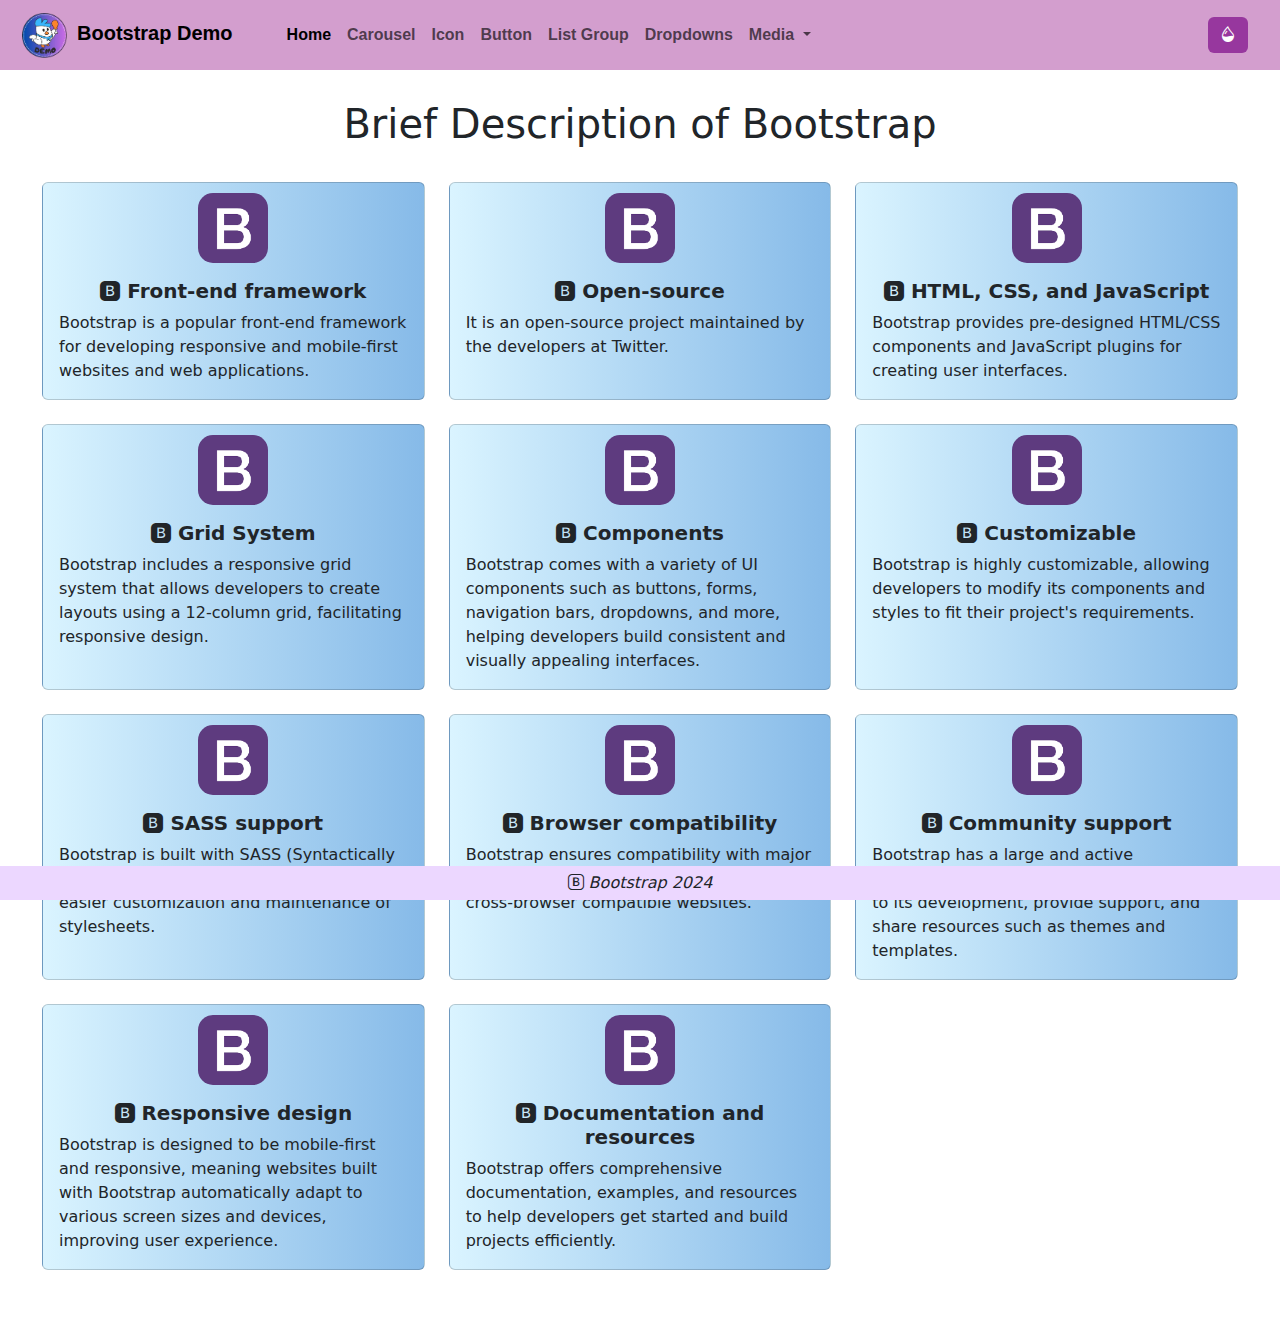
<file: index.html>
<!DOCTYPE html>
<html lang="en">
<head>
    <meta charset="UTF-8">
    <meta name="viewport" content="width=device-width, initial-scale=1.0">
    <link href="https://cdn.jsdelivr.net/npm/bootstrap@5.3.3/dist/css/bootstrap.min.css" rel="stylesheet" integrity="sha384-QWTKZyjpPEjISv5WaRU9OFeRpok6YctnYmDr5pNlyT2bRjXh0JMhjY6hW+ALEwIH" crossorigin="anonymous">
    <link rel="stylesheet" href="https://cdn.jsdelivr.net/npm/bootstrap-icons@1.11.3/font/bootstrap-icons.min.css">
    <link rel="icon" type="image/png" href="images/demo.png">
    <link rel="stylesheet" href="css/card.css">
    <link rel="stylesheet" href="css/nav.css">
    <link rel="stylesheet" href="css/theme.css">
    <title>Home Page</title>
</head>
<body>
    <nav class="navbar navbar-expand-lg" style="background-color: rgb(211, 158, 206); font-family: 'Trebuchet MS', 'Lucida Sans Unicode', 'Lucida Grande', 'Lucida Sans', Arial, sans-serif;">
        <div class="container-fluid">
          <a class="navbar-brand" href="#"><img src="images/demo.png" style="width: 45px; border-radius: 10px; margin-left: 10px;"><span style="padding-left: 10px; padding-right: 30px; font-weight: bold;">Bootstrap Demo</span></a>
          <button class="navbar-toggler" type="button" data-bs-toggle="collapse" data-bs-target="#navbarSupportedContent" aria-controls="navbarSupportedContent" aria-expanded="false" aria-label="Toggle navigation">
            <span class="navbar-toggler-icon"></span>
          </button>
          <div class="collapse navbar-collapse" id="navbarSupportedContent">
            <ul class="navbar-nav me-auto mb-2 mb-lg-0">
              <li class="nav-item">
                <a class="nav-link active" aria-current="page" href="#">Home</a>
              </li>
              <li class="nav-item">
                <a class="nav-link" href="section/carousel.html">Carousel</a>
              </li>
              <li class="nav-item">
                <a class="nav-link" href="section/icon.html">Icon</a>
              </li>
              <li class="nav-item">
                <a class="nav-link" href="section/button.html">Button</a>
              </li>
              <li class="nav-item">
                <a class="nav-link" href="section/list_group.html">List Group</a>
              </li>
              <li class="nav-item">
                <a class="nav-link" href="section/dropdowns.html">Dropdowns</a>
              </li>
              <li class="nav-item dropdown">
                <a class="nav-link dropdown-toggle" role="button" data-bs-toggle="dropdown" aria-expanded="false">
                  Media
                </a>
                <ul class="dropdown-menu" style="background-color: rgb(211, 158, 206);">
                  <li><a class="dropdown-item" href="media/image.html">Image</a></li>
                  <li><a class="dropdown-item" href="media/audio.html">Audio</a></li>
                  <li><a class="dropdown-item" href="media/video.html">Video</a></li>
                </ul>
              </li>
            </ul>
            <button id="theme-toggle" class="btn btn-primary" style="margin-right: 20px; background-color: rgb(151, 55, 158); border: none;">
              <i id="theme-icon" class="bi bi-droplet-half"></i></button>
          </div>
        </div>
      </nav>

      <h1 style="text-align: center; margin: 100px 0 10px 0;">Brief Description of Bootstrap</h1>

      <div class="row row-cols-1 row-cols-md-3 g-4" style="margin: 0 30px; padding-bottom: 60px;" >
        <div class="col">
          <div class="card h-100" style="padding: 10px 0 0 0;" >
            <img src="images/bootstrap.png" class="card-img-top" alt="bootstrap_logo" style="width: 70px; margin: auto; border-radius: 15px;">
            <div class="card-body">
              <h5 class="card-title" style="text-align: center; font-weight: 700;"><i class="bi bi-bootstrap-fill"></i> Front-end framework</h5>
              <p class="card-text">Bootstrap is a popular front-end framework for developing responsive and mobile-first websites and web applications.</p>
            </div>
          </div>
        </div>
        <div class="col">
          <div class="card h-100" style="padding: 10px 0 0 0;">
            <img src="images/bootstrap.png" class="card-img-top" alt="bootstrap_logo" style="width: 70px; margin: auto; border-radius: 15px;">
            <div class="card-body">
              <h5 class="card-title" style="text-align: center; font-weight: 700;"><i class="bi bi-bootstrap-fill"></i> Open-source</h5>
              <p class="card-text"> It is an open-source project maintained by the developers at Twitter.</p>
            </div>
          </div>
        </div>
        <div class="col">
          <div class="card h-100" style="padding: 10px 0 0 0;">
            <img src="images/bootstrap.png" class="card-img-top" alt="bootstrap_logo" style="width: 70px; margin: auto; border-radius: 15px;">
            <div class="card-body">
              <h5 class="card-title" style="text-align: center; font-weight: 700;"><i class="bi bi-bootstrap-fill"></i> HTML, CSS, and JavaScript</h5>
              <p class="card-text">Bootstrap provides pre-designed HTML/CSS components and JavaScript plugins for creating user interfaces.</p>
            </div>
          </div>
        </div>
        <div class="col">
          <div class="card h-100" style="padding: 10px 0 0 0;">
            <img src="images/bootstrap.png" class="card-img-top" alt="bootstrap_logo" style="width: 70px; margin: auto; border-radius: 15px;">
            <div class="card-body">
              <h5 class="card-title" style="text-align: center; font-weight: 700;"><i class="bi bi-bootstrap-fill"></i> Grid System</h5>
              <p class="card-text">Bootstrap includes a responsive grid system that allows developers to create layouts using a 12-column grid, facilitating responsive design.</p>
            </div>
          </div>
        </div>
        <div class="col">
            <div class="card h-100" style="padding: 10px 0 0 0;">
              <img src="images/bootstrap.png" class="card-img-top" alt="bootstrap_logo" style="width: 70px; margin: auto; border-radius: 15px;">
              <div class="card-body">
                <h5 class="card-title" style="text-align: center; font-weight: 700;"><i class="bi bi-bootstrap-fill"></i> Components</h5>
                <p class="card-text">Bootstrap comes with a variety of UI components such as buttons, forms, navigation bars, dropdowns, and more, helping developers build consistent and visually appealing interfaces.</p>
              </div>
            </div>
          </div>
          <div class="col">
            <div class="card h-100" style="padding: 10px 0 0 0;">
              <img src="images/bootstrap.png" class="card-img-top" alt="bootstrap_logo" style="width: 70px; margin: auto; border-radius: 15px;">
              <div class="card-body">
                <h5 class="card-title" style="text-align: center; font-weight: 700;"><i class="bi bi-bootstrap-fill"></i> Customizable</h5>
                <p class="card-text">Bootstrap is highly customizable, allowing developers to modify its components and styles to fit their project's requirements.</p>
              </div>
            </div>
          </div>
          <div class="col">
            <div class="card h-100" style="padding: 10px 0 0 0;">
              <img src="images/bootstrap.png" class="card-img-top" alt="bootstrap_logo" style="width: 70px; margin: auto; border-radius: 15px;">
              <div class="card-body">
                <h5 class="card-title" style="text-align: center; font-weight: 700;"><i class="bi bi-bootstrap-fill"></i> SASS support</h5>
                <p class="card-text">Bootstrap is built with SASS (Syntactically Awesome Style Sheets), which enables easier customization and maintenance of stylesheets.</p>
              </div>
            </div>
          </div>
          <div class="col">
            <div class="card h-100" style="padding: 10px 0 0 0;">
              <img src="images/bootstrap.png" class="card-img-top" alt="bootstrap_logo" style="width: 70px; margin: auto; border-radius: 15px;">
              <div class="card-body">
                <h5 class="card-title" style="text-align: center; font-weight: 700;"><i class="bi bi-bootstrap-fill"></i> Browser compatibility</h5>
                <p class="card-text">Bootstrap ensures compatibility with major web browsers, making it easier to create cross-browser compatible websites.</p>
              </div>
            </div>
          </div>
          <div class="col">
            <div class="card h-100" style="padding: 10px 0 0 0;">
              <img src="images/bootstrap.png" class="card-img-top" alt="bootstrap_logo" style="width: 70px; margin: auto; border-radius: 15px;">
              <div class="card-body">
                <h5 class="card-title" style="text-align: center; font-weight: 700;"><i class="bi bi-bootstrap-fill"></i> Community support</h5>
                <p class="card-text">Bootstrap has a large and active community of developers who contribute to its development, provide support, and share resources such as themes and templates.</p>
              </div>
            </div>
          </div>
          <div class="col">
            <div class="card h-100" style="padding: 10px 0 0 0;">
              <img src="images/bootstrap.png" class="card-img-top" alt="bootstrap_logo" style="width: 70px; margin: auto; border-radius: 15px;">
              <div class="card-body">
                <h5 class="card-title" style="text-align: center; font-weight: 700;"><i class="bi bi-bootstrap-fill"></i> Responsive design</h5>
                <p class="card-text">Bootstrap is designed to be mobile-first and responsive, meaning websites built with Bootstrap automatically adapt to various screen sizes and devices, improving user experience.</p>
              </div>
            </div>
          </div>
          <div class="col">
            <div class="card h-100" style="padding: 10px 0 0 0;">
              <img src="images/bootstrap.png" class="card-img-top" alt="bootstrap_logo" style="width: 70px; margin: auto; border-radius: 15px;">
              <div class="card-body">
                <h5 class="card-title" style="text-align: center; font-weight: 700;"><i class="bi bi-bootstrap-fill"></i> Documentation and resources</h5>
                <p class="card-text">Bootstrap offers comprehensive documentation, examples, and resources to help developers get started and build projects efficiently.</p>
              </div>
            </div>
          </div>

      </div>
      
    <footer style="position: fixed; bottom: 0; background-color: rgb(236, 215, 255); width: 100%; text-align: center; padding: 5px 0;">
        <i class="bi bi-bootstrap"><span style="margin-left: 5px; font-style: italic;">Bootstrap 2024</span></i>
    </footer>

    <script src="js/theme.js"></script>
    <script src="https://cdn.jsdelivr.net/npm/bootstrap@5.3.3/dist/js/bootstrap.bundle.min.js" integrity="sha384-YvpcrYf0tY3lHB60NNkmXc5s9fDVZLESaAA55NDzOxhy9GkcIdslK1eN7N6jIeHz" crossorigin="anonymous"></script>
</body>
</html>
</file>
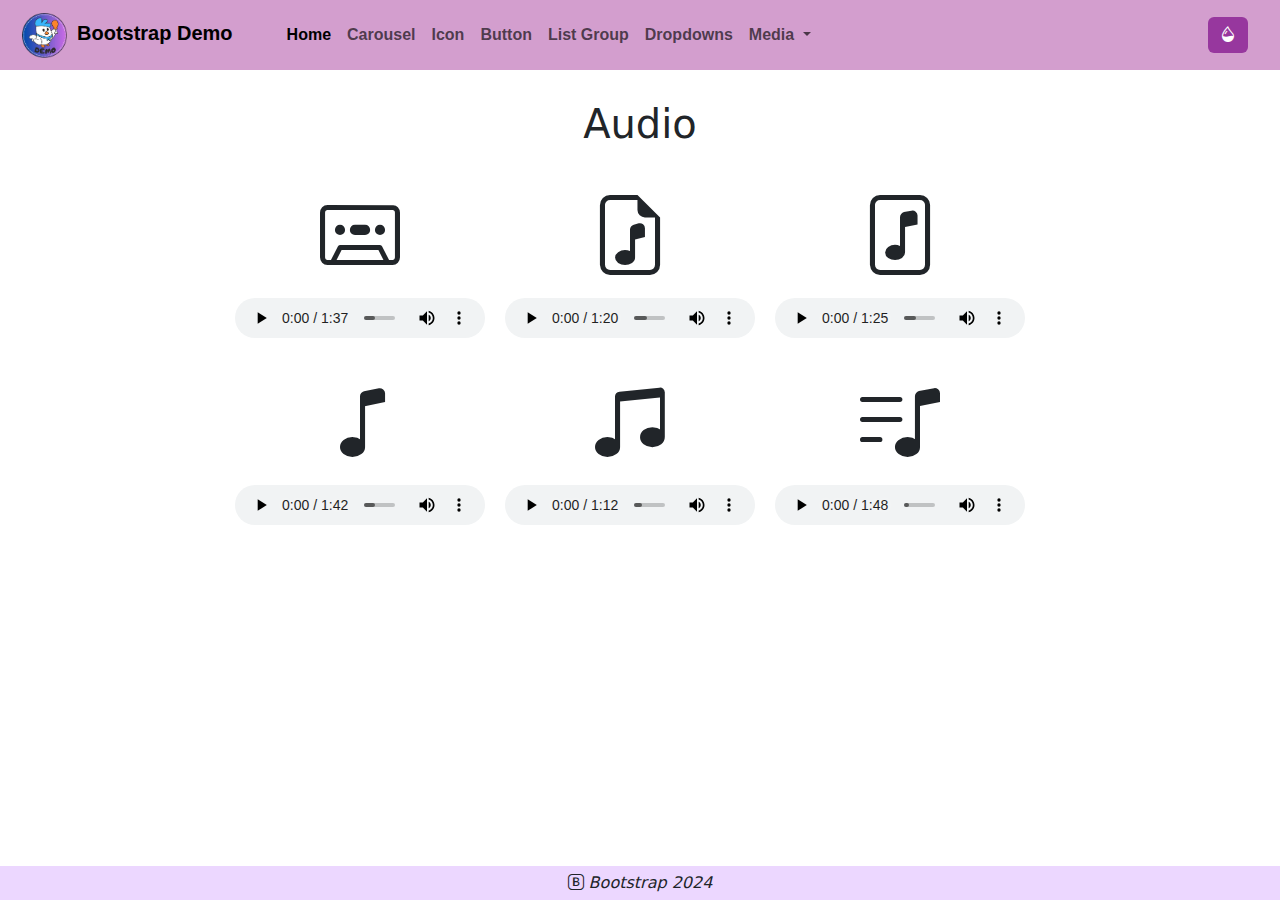
<file: media/audio.html>
<!DOCTYPE html>
<html lang="en">
<head>
    <meta charset="UTF-8">
    <meta name="viewport" content="width=device-width, initial-scale=1.0">
    <link href="https://cdn.jsdelivr.net/npm/bootstrap@5.3.3/dist/css/bootstrap.min.css" rel="stylesheet" integrity="sha384-QWTKZyjpPEjISv5WaRU9OFeRpok6YctnYmDr5pNlyT2bRjXh0JMhjY6hW+ALEwIH" crossorigin="anonymous">
    <link rel="stylesheet" href="https://cdn.jsdelivr.net/npm/bootstrap-icons@1.11.3/font/bootstrap-icons.min.css">
    <link rel="icon" type="image/png" href="../images/demo.png">
    <link rel="stylesheet" href="../css/card.css">
    <link rel="stylesheet" href="../css/nav.css">
    <link rel="stylesheet" href="../css/table.css">
    <link rel="stylesheet" href="../css/theme.css">
    <title>Audio</title>
</head>
<body>

    <nav class="navbar navbar-expand-lg" style="background-color: rgb(211, 158, 206); font-family: 'Trebuchet MS', 'Lucida Sans Unicode', 'Lucida Grande', 'Lucida Sans', Arial, sans-serif;">
        <div class="container-fluid">
          <a class="navbar-brand" href="../index.html"><img src="../images/demo.png" style="width: 45px; border-radius: 10px; margin-left: 10px;"><span style="padding-left: 10px; padding-right: 30px; font-weight: bold;">Bootstrap Demo</span></a>
          <button class="navbar-toggler" type="button" data-bs-toggle="collapse" data-bs-target="#navbarSupportedContent" aria-controls="navbarSupportedContent" aria-expanded="false" aria-label="Toggle navigation">
            <span class="navbar-toggler-icon"></span>
          </button>
          <div class="collapse navbar-collapse" id="navbarSupportedContent">
            <ul class="navbar-nav me-auto mb-2 mb-lg-0">
              <li class="nav-item">
                <a class="nav-link active" aria-current="page" href="../index.html">Home</a>
              </li>
              <li class="nav-item">
                <a class="nav-link" href="../section/carousel.html">Carousel</a>
              </li>
              <li class="nav-item">
                <a class="nav-link" href="../section/icon.html">Icon</a>
              </li>
              <li class="nav-item">
                <a class="nav-link" href="../section/button.html">Button</a>
              </li>
              
              <li class="nav-item">
                <a class="nav-link" href="../section/list_group.html">List Group</a>
              </li>
              <li class="nav-item">
                <a class="nav-link" href="../section/dropdowns.html">Dropdowns</a>
              </li>
              
              <li class="nav-item dropdown">
                <a class="nav-link dropdown-toggle" href="#" role="button" data-bs-toggle="dropdown" aria-expanded="false">
                  Media
                </a>
                <ul class="dropdown-menu" style="background-color: rgb(211, 158, 206);">
                  <li><a class="dropdown-item" href="image.html">Image</a></li>
                  <li><a class="dropdown-item" href="audio.html">Audio</a></li>
                  <li><a class="dropdown-item" href="video.html">Video</a></li>
                </ul>
              </li>
            </ul>
            <button id="theme-toggle" class="btn btn-primary" style="margin-right: 20px; background-color: rgb(151, 55, 158); border: none;">
              <i id="theme-icon" class="bi bi-droplet-half"></i></button>
          </div>
        </div>
      </nav>

      <h1 style="text-align: center; margin: 100px 0 30px 0;">Audio</h1>

      <div style="margin: 0 40px 60px 40px; text-align: center;" class="icon" >

        <section style="width: 100%; margin-bottom: 20px;">
            <div style="display: flex; flex-wrap: wrap; justify-content: center;">
                <div style="margin-right: 20px;">
                    <i class="bi bi-cassette" style="font-size: 80px;"></i><br>
                    <audio id="myAudio" src="../audios/audio1.mp3" style="width: 250px; height: 40px;" controls></audio>
                </div>
         
            <div style="display: flex; flex-wrap: wrap; justify-content: center;">
                <div style="margin-right: 20px;">
                    <i class="bi bi-file-earmark-music" style="font-size: 80px;"></i><br>
                    <audio id="myAudio" src="../audios/audio2.mp3" style="width: 250px; height: 40px;" controls></audio>
                </div>
       
            <div style="display: flex; flex-wrap: wrap; justify-content: center;">
                <div style="margin-right: 20px;"> 
                    <i class="bi bi-file-music" style="font-size: 80px;"></i><br>
                    <audio id="myAudio" src="../audios/audio3.mp3" style="width: 250px; height: 40px;" controls></audio>
                </div>
        </section>
      
        <section style="width: 100%;">
            <div style="display: flex; flex-wrap: wrap; justify-content: center;">
                <div style="margin-right: 20px;">
                    <i class="bi bi-music-note" style="font-size: 80px;"></i><br>
                    <audio id="myAudio" src="../audios/audio4.mp3" style="width: 250px; height: 40px;" controls></audio>
                </div>
         
            <div style="display: flex; flex-wrap: wrap; justify-content: center;">
                <div style="margin-right: 20px;">
                    <i class="bi bi-music-note-beamed" style="font-size: 80px;"></i><br>
                    <audio id="myAudio" src="../audios/audio5.mp3" style="width: 250px; height: 40px;" controls></audio>
                </div>
       
            <div style="display: flex; flex-wrap: wrap; justify-content: center;">
                <div style="margin-right: 20px;">
                    <i class="bi bi-music-note-list" style="font-size: 80px;"></i><br>
                    <audio id="myAudio" src="../audios/audio6.mp3" style="width: 250px; height: 40px;" controls></audio>
                </div>
        </section>
        </div>
      
    <footer style="position: fixed; bottom: 0; background-color: rgb(236, 215, 255); width: 100%; text-align: center; padding: 5px 0;">
        <i class="bi bi-bootstrap"><span style="margin-left: 5px; font-style: italic;">Bootstrap 2024</span></i>
    </footer>

    <script src="../js/function.js"></script>
    <script src="../js/theme.js"></script>
    <script src="https://cdn.jsdelivr.net/npm/bootstrap@5.3.3/dist/js/bootstrap.bundle.min.js" integrity="sha384-YvpcrYf0tY3lHB60NNkmXc5s9fDVZLESaAA55NDzOxhy9GkcIdslK1eN7N6jIeHz" crossorigin="anonymous"></script>
</body>
</html>
</file>
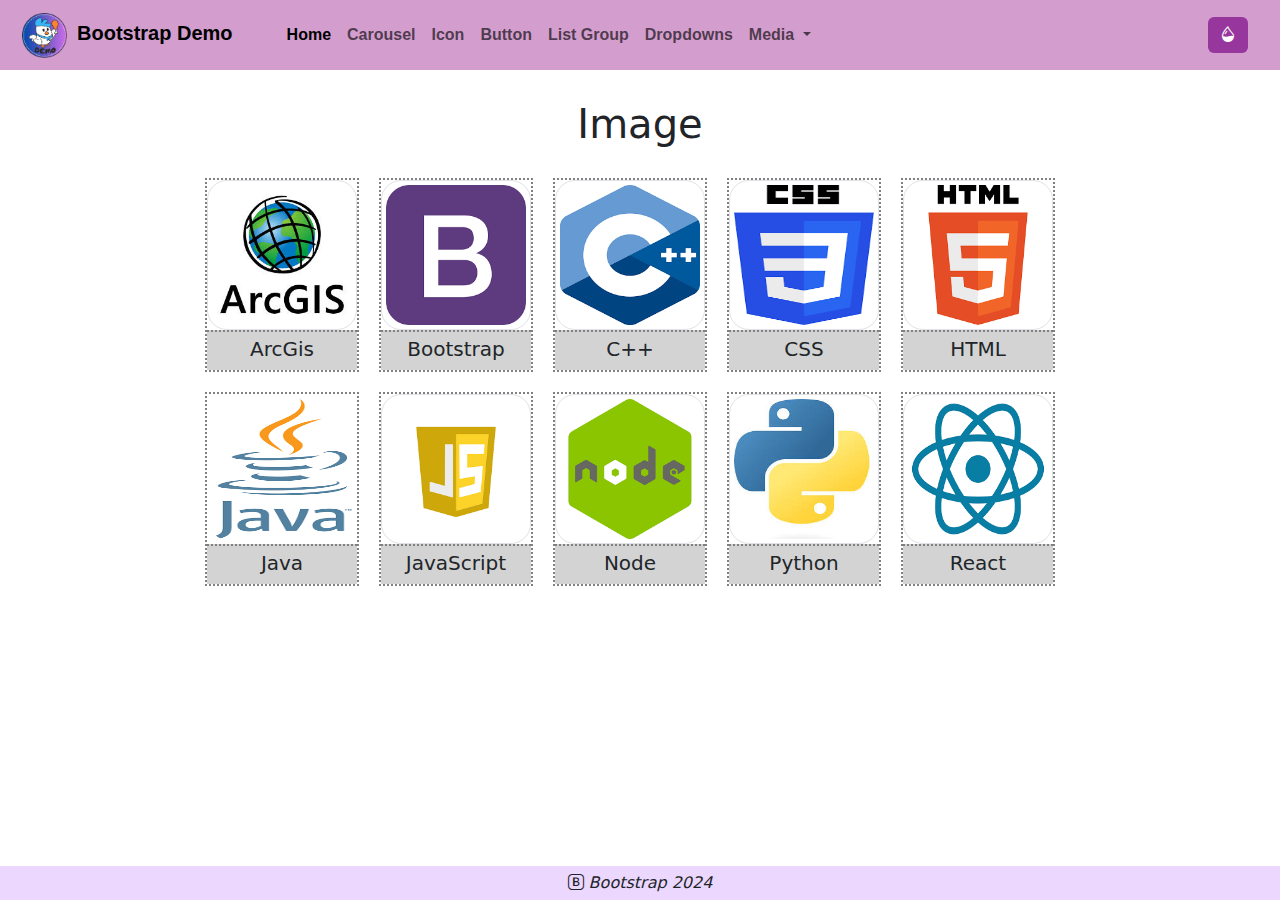
<file: media/image.html>
<!DOCTYPE html>
<html lang="en">
<head>
    <meta charset="UTF-8">
    <meta name="viewport" content="width=device-width, initial-scale=1.0">
    <link href="https://cdn.jsdelivr.net/npm/bootstrap@5.3.3/dist/css/bootstrap.min.css" rel="stylesheet" integrity="sha384-QWTKZyjpPEjISv5WaRU9OFeRpok6YctnYmDr5pNlyT2bRjXh0JMhjY6hW+ALEwIH" crossorigin="anonymous">
    <link rel="stylesheet" href="https://cdn.jsdelivr.net/npm/bootstrap-icons@1.11.3/font/bootstrap-icons.min.css">
    <link rel="icon" type="image/png" href="../images/demo.png">
    <link rel="stylesheet" href="../css/card.css">
    <link rel="stylesheet" href="../css/nav.css">
    <link rel="stylesheet" href="../css/table.css">
    <link rel="stylesheet" href="../css/theme.css">
    <title>Image</title>
    <style>
        .weblogo img {
            transition: transform 0.1s ease-in;
            border-radius: 20px;
        }
        .weblogo img:hover, .change {
            transform: translate(-10px, -10px);
            box-shadow: 2px 2px 10px darkgrey;
        }

    </style>
</head>
<body>

    <nav class="navbar navbar-expand-lg" style="background-color: rgb(211, 158, 206); font-family: 'Trebuchet MS', 'Lucida Sans Unicode', 'Lucida Grande', 'Lucida Sans', Arial, sans-serif;">
        <div class="container-fluid">
          <a class="navbar-brand" href="../index.html"><img src="../images/demo.png" style="width: 45px; border-radius: 10px; margin-left: 10px;"><span style="padding-left: 10px; padding-right: 30px; font-weight: bold;">Bootstrap Demo</span></a>
          <button class="navbar-toggler" type="button" data-bs-toggle="collapse" data-bs-target="#navbarSupportedContent" aria-controls="navbarSupportedContent" aria-expanded="false" aria-label="Toggle navigation">
            <span class="navbar-toggler-icon"></span>
          </button>
          <div class="collapse navbar-collapse" id="navbarSupportedContent">
            <ul class="navbar-nav me-auto mb-2 mb-lg-0">
              <li class="nav-item">
                <a class="nav-link active" aria-current="page" href="../index.html">Home</a>
              </li>
              <li class="nav-item">
                <a class="nav-link" href="../section/carousel.html">Carousel</a>
              </li>
              <li class="nav-item">
                <a class="nav-link" href="../section/icon.html">Icon</a>
              </li>
              <li class="nav-item">
                <a class="nav-link" href="../section/button.html">Button</a>
              </li>
              
              <li class="nav-item">
                <a class="nav-link" href="../section/list_group.html">List Group</a>
              </li>
              <li class="nav-item">
                <a class="nav-link" href="../section/dropdowns.html">Dropdowns</a>
              </li>
              
              <li class="nav-item dropdown">
                <a class="nav-link dropdown-toggle" href="#" role="button" data-bs-toggle="dropdown" aria-expanded="false">
                  Media
                </a>
                <ul class="dropdown-menu" style="background-color: rgb(211, 158, 206);">
                  <li><a class="dropdown-item" href="image.html">Image</a></li>
                  <li><a class="dropdown-item" href="audio.html">Audio</a></li>
                  <li><a class="dropdown-item" href="video.html">Video</a></li>
                </ul>
              </li>
            </ul>
            <button id="theme-toggle" class="btn btn-primary" style="margin-right: 20px; background-color: rgb(151, 55, 158); border: none;">
              <i id="theme-icon" class="bi bi-droplet-half"></i></button>
          </div>
        </div>
      </nav>

      <h1 style="text-align: center; margin: 100px 0 30px 0;">Image</h1>

      <div style="margin: 0 40px 60px 40px; text-align: center;" class="icon" >

        <section style="width: 100%; margin-bottom: 20px;" class="weblogo">
            <div style="display: flex; flex-wrap: wrap; justify-content: center;">
                <div style="border: 2px dotted grey; margin-right: 20px;">
                    <img style="width: 150px; height: 150px;" src="../images/arcgis.jpeg" onclick="changeDisplay(this)" class="img-thumbnail" alt="...">
                    <h5 style="width: 150px; padding-top: 5px; margin-bottom:0; height: 40px; border-top: 2px dotted grey; background-color: lightgrey;">ArcGis</h5>
                </div>
         
            <div style="display: flex; flex-wrap: wrap; justify-content: center;">
                <div style="border: 2px dotted grey; margin-right: 20px;">
                    <img style="width: 150px; height: 150px;" src="../images/bootstrap.png" onclick="changeDisplay(this)" class="img-thumbnail" alt="...">
                    <h5 style="width: 150px; padding-top: 5px; margin-bottom:0; height: 40px; border-top: 2px dotted grey; background-color: lightgrey;">Bootstrap</h5>
                </div>
       
            <div style="display: flex; flex-wrap: wrap; justify-content: center;">
                <div style="border: 2px dotted grey; margin-right: 20px;">
                    <img style="width: 150px; height: 150px;" src="../images/c++.png" onclick="changeDisplay(this)" class="img-thumbnail" alt="...">
                    <h5 style="width: 150px; padding-top: 5px; margin-bottom:0; height: 40px; border-top: 2px dotted grey; background-color: lightgrey;">C++</h5>
                </div>
            
            <div style="display: flex; flex-wrap: wrap; justify-content: center;">
                <div style="border: 2px dotted grey; margin-right: 20px;">
                    <img style="width: 150px; height: 150px;" src="../images/css.png" onclick="changeDisplay(this)" class="img-thumbnail" alt="...">
                        <h5 style="width: 150px; padding-top: 5px; margin-bottom:0; height: 40px; border-top: 2px dotted grey; background-color: lightgrey;">CSS</h5>
                </div>

            <div style="display: flex; flex-wrap: wrap; justify-content: center;">
                <div style="border: 2px dotted grey; margin-right: 20px;">
                    <img style="width: 150px; height: 150px;" src="../images/html.png" onclick="changeDisplay(this)" class="img-thumbnail" alt="...">
                    <h5 style="width: 150px; padding-top: 5px; margin-bottom:0; height: 40px; border-top: 2px dotted grey; background-color: lightgrey;">HTML</h5>
                </div>
            </div>
        </section>
      
        <section style="width: 100%;" class="weblogo">
            <div style="display: flex; flex-wrap: wrap; justify-content: center;">
                <div style="border: 2px dotted grey; margin-right: 20px;">
                    <img style="width: 150px; height: 150px; border: none;" src="../images/java.png" onclick="changeDisplay(this)" class="img-thumbnail" alt="...">
                    <h5 style="width: 150px; padding-top: 5px; margin-bottom:0; height: 40px; border-top: 2px dotted grey; background-color: lightgrey;">Java</h5>
                </div>
         
            <div style="display: flex; flex-wrap: wrap; justify-content: center;">
                <div style="border: 2px dotted grey; margin-right: 20px;">
                    <img style="width: 150px; height: 150px;" src="../images/js.png" onclick="changeDisplay(this)" class="img-thumbnail" alt="...">
                    <h5 style="width: 150px; padding-top: 5px; margin-bottom:0; height: 40px; border-top: 2px dotted grey; background-color: lightgrey;">JavaScript</h5>
                </div>
       
            <div style="display: flex; flex-wrap: wrap; justify-content: center;">
                <div style="border: 2px dotted grey; margin-right: 20px;">
                    <img style="width: 150px; height: 150px;" src="../images/node.png" onclick="changeDisplay(this)" class="img-thumbnail" alt="...">
                    <h5 style="width: 150px; padding-top: 5px; margin-bottom:0; height: 40px; border-top: 2px dotted grey; background-color: lightgrey;">Node</h5>
                </div>
            
            <div style="display: flex; flex-wrap: wrap; justify-content: center;">
                <div style="border: 2px dotted grey; margin-right: 20px;">
                    <img style="width: 150px; height: 150px;" src="../images/python.jpeg" onclick="changeDisplay(this)" class="img-thumbnail" alt="...">
                    <h5 style="width: 150px; padding-top: 5px; margin-bottom:0; height: 40px; border-top: 2px dotted grey; background-color: lightgrey;">Python</h5>
                </div>

            <div style="display: flex; flex-wrap: wrap; justify-content: center;">
                <div style="border: 2px dotted grey; margin-right: 20px;">
                    <img style="width: 150px; height: 150px;" src="../images/react.png" onclick="changeDisplay(this)" class="img-thumbnail" alt="...">
                    <h5 style="width: 150px; padding-top: 5px; margin-bottom:0; height: 40px; border-top: 2px dotted grey; background-color: lightgrey;">React</h5>
                </div>
            </div>
        </section>
      </div>
      
    <footer style="position: fixed; bottom: 0; background-color: rgb(236, 215, 255); width: 100%; text-align: center; padding: 5px 0;">
        <i class="bi bi-bootstrap"><span style="margin-left: 5px; font-style: italic;">Bootstrap 2024</span></i>
    </footer>

    <script src="../js/function.js"></script>
    <script src="../js/theme.js"></script>
    <script src="https://cdn.jsdelivr.net/npm/bootstrap@5.3.3/dist/js/bootstrap.bundle.min.js" integrity="sha384-YvpcrYf0tY3lHB60NNkmXc5s9fDVZLESaAA55NDzOxhy9GkcIdslK1eN7N6jIeHz" crossorigin="anonymous"></script>
</body>
</html>
</file>
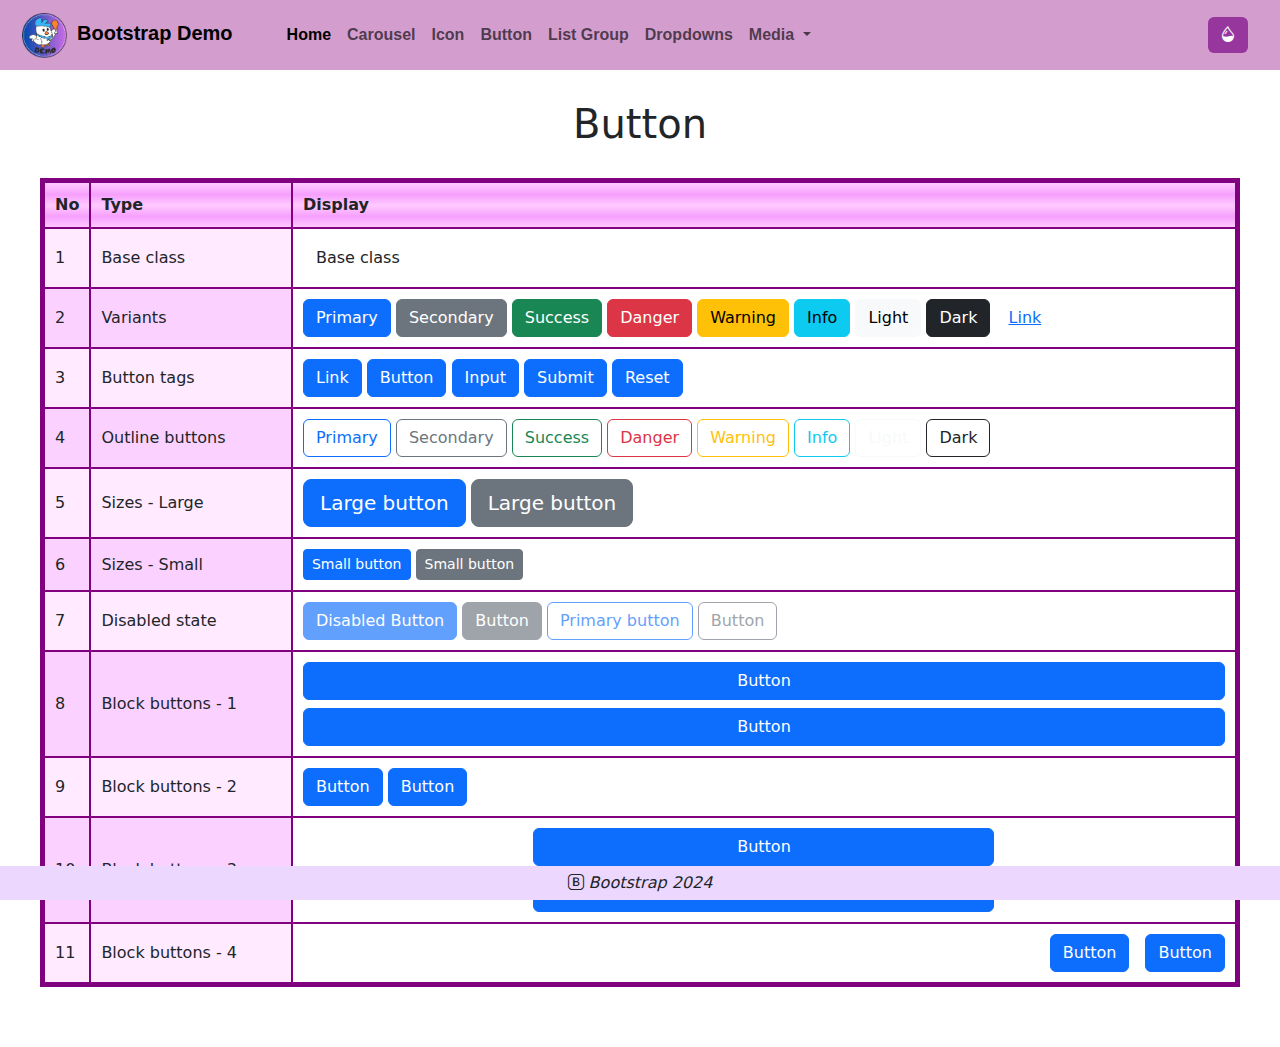
<file: section/button.html>
<!DOCTYPE html>
<html lang="en">
<head>
    <meta charset="UTF-8">
    <meta name="viewport" content="width=device-width, initial-scale=1.0">
    <link href="https://cdn.jsdelivr.net/npm/bootstrap@5.3.3/dist/css/bootstrap.min.css" rel="stylesheet" integrity="sha384-QWTKZyjpPEjISv5WaRU9OFeRpok6YctnYmDr5pNlyT2bRjXh0JMhjY6hW+ALEwIH" crossorigin="anonymous">
    <link rel="stylesheet" href="https://cdn.jsdelivr.net/npm/bootstrap-icons@1.11.3/font/bootstrap-icons.min.css">
    <link rel="icon" type="image/png" href="../images/demo.png">
    <link rel="stylesheet" href="../css/card.css">
    <link rel="stylesheet" href="../css/nav.css">
    <link rel="stylesheet" href="../css/table.css">
    <link rel="stylesheet" href="../css/theme.css">
    <title>Button</title>
</head>
<body>
 

    <nav class="navbar navbar-expand-lg" style="background-color: rgb(211, 158, 206); font-family: 'Trebuchet MS', 'Lucida Sans Unicode', 'Lucida Grande', 'Lucida Sans', Arial, sans-serif;">
        <div class="container-fluid">
          <a class="navbar-brand" href="../index.html"><img src="../images/demo.png" style="width: 45px; border-radius: 10px; margin-left: 10px;"><span style="padding-left: 10px; padding-right: 30px; font-weight: bold;">Bootstrap Demo</span></a>
          <button class="navbar-toggler" type="button" data-bs-toggle="collapse" data-bs-target="#navbarSupportedContent" aria-controls="navbarSupportedContent" aria-expanded="false" aria-label="Toggle navigation">
            <span class="navbar-toggler-icon"></span>
          </button>
          <div class="collapse navbar-collapse" id="navbarSupportedContent">
            <ul class="navbar-nav me-auto mb-2 mb-lg-0">
              <li class="nav-item">
                <a class="nav-link active" aria-current="page" href="../index.html">Home</a>
              </li>
              <li class="nav-item">
                <a class="nav-link" href="carousel.html">Carousel</a>
              </li>
              <li class="nav-item">
                <a class="nav-link" href="icon.html">Icon</a>
              </li>
              <li class="nav-item">
                <a class="nav-link" href="button.html">Button</a>
              </li>
              <li class="nav-item">
                <a class="nav-link" href="list_group.html">List Group</a>
              </li>
              <li class="nav-item">
                <a class="nav-link" href="dropdowns.html">Dropdowns</a>
              </li>
      
              <li class="nav-item dropdown">
                <a class="nav-link dropdown-toggle" href="#" role="button" data-bs-toggle="dropdown" aria-expanded="false">
                  Media
                </a>
                <ul class="dropdown-menu" style="background-color: rgb(211, 158, 206);">
                  <li><a class="dropdown-item" href="../media/image.html">Image</a></li>
                  <li><a class="dropdown-item" href="../media/audio.html">Audio</a></li>
                  <li><a class="dropdown-item" href="../media/video.html">Video</a></li>
                </ul>
              </li>
            </ul>
            <button id="theme-toggle" class="btn btn-primary" style="margin-right: 20px; background-color: rgb(151, 55, 158); border: none;">
              <i id="theme-icon" class="bi bi-droplet-half"></i></button>
          </div>
        </div>
      </nav>

      <h1 style="text-align: center; margin: 100px 0 30px 0;">Button</h1>
      <div style="margin: 0 40px 60px 40px; ">
        <table>
          <tr>
            <th style="width: 3%;">No</th>
            <th style="width: 17%;">Type</th>
            <th style="width: 80%;">Display</th>
          </tr>
          <tr>
            <td>1</td>
            <td>Base class</td>
            <td style="background-color: white;">
              <button type="button" onclick="getType('Base Class')" class="btn" name="Base Class">Base class</button>
            </td>
          </tr>
          <tr>
            <td>2</td>
            <td>Variants</td>
            <td style="background-color: white;">
              <button type="button" onclick="getType('Primary')" class="btn btn-primary">Primary</button>
              <button type="button" onclick="getType('Secondary')" class="btn btn-secondary">Secondary</button>
              <button type="button" onclick="getType('Success')" class="btn btn-success">Success</button>
              <button type="button" onclick="getType('Danger')" class="btn btn-danger">Danger</button>
              <button type="button" onclick="getType('Warning')" class="btn btn-warning">Warning</button>
              <button type="button" onclick="getType('Info')" class="btn btn-info">Info</button>
              <button type="button" onclick="getType('Light')" class="btn btn-light">Light</button>
              <button type="button" onclick="getType('Dark')" class="btn btn-dark">Dark</button>
              <button type="button" onclick="getType('Link')" class="btn btn-link">Link</button>
            </td>
          </tr>
          <tr>
            <td>3</td>
            <td>Button tags</td>
            <td style="background-color: white;">
              <a onclick="getType('')" class="btn btn-primary" href="#" role="button">Link</a>
              <button onclick="getType('')" class="btn btn-primary" type="submit">Button</button>
              <input onclick="getType('')" class="btn btn-primary" type="button" value="Input">
              <input onclick="getType('')" class="btn btn-primary" type="submit" value="Submit">
              <input onclick="getType('')" class="btn btn-primary" type="reset" value="Reset">
            </td>
          </tr>
          <tr>
            <td>4</td>
            <td>Outline buttons</td>
            <td style="background-color: white;">
              <button type="button" onclick="getType('Primary')" class="btn btn-outline-primary">Primary</button>
              <button type="button" onclick="getType('Secondary')" class="btn btn-outline-secondary">Secondary</button>
              <button type="button" onclick="getType('Success')" class="btn btn-outline-success">Success</button>
              <button type="button" onclick="getType('Danger')" class="btn btn-outline-danger">Danger</button>
              <button type="button" onclick="getType('Warning')" class="btn btn-outline-warning">Warning</button>
              <button type="button" onclick="getType('Info')" class="btn btn-outline-info">Info</button>
              <button type="button" onclick="getType('Light')" class="btn btn-outline-light">Light</button>
              <button type="button" onclick="getType('Dark')" class="btn btn-outline-dark">Dark</button>
            </td>
          </tr>
          <tr>
            <td>5</td>
            <td>Sizes - Large</td>
            <td style="background-color: white;">
              <button type="button" onclick="getType('Large')" class="btn btn-primary btn-lg">Large button</button>
              <button type="button" onclick="getType('Large')" class="btn btn-secondary btn-lg">Large button</button>
              </td>
          </tr>
          <tr>
            <td>6</td>
            <td>Sizes - Small</td>
            <td style="background-color: white;">
              <button type="button" onclick="getType('Small')" class="btn btn-primary btn-sm">Small button</button>
              <button type="button" onclick="getType('Small')" class="btn btn-secondary btn-sm">Small button</button>
            </td>
          </tr>
          <tr>
            <td>7</td>
            <td>Disabled state</td>
            <td style="background-color: white;">
              <button type="button" class="btn btn-primary" disabled >Disabled Button</button>
              <button type="button" class="btn btn-secondary" disabled >Button</button>
              <button type="button" class="btn btn-outline-primary" disabled >Primary button</button>
              <button type="button" class="btn btn-outline-secondary" disabled >Button</button>
            </td>
          </tr>
          <tr>
            <td>8</td>
            <td>Block buttons - 1</td>
            <td style="background-color: white;">
              <div class="d-grid gap-2">
                <button class="btn btn-primary" onclick="getType('Block')" type="button">Button</button>
                <button class="btn btn-primary" onclick="getType('Block')" type="button">Button</button>
              </div>
            </td>
          </tr>
          <tr>
            <td>9</td>
            <td>Block buttons - 2</td>
            <td style="background-color: white;">
              <div class="d-grid gap-2 d-md-block">
                <button class="btn btn-primary" onclick="getType('Block')" type="button">Button</button>
                <button class="btn btn-primary" onclick="getType('Block')" type="button">Button</button>
              </div>
            </td>
          </tr>
          <tr>
            <td>10</td>
            <td>Block buttons - 3</td>
            <td style="background-color: white;"> 
              <div class="d-grid gap-2 col-6 mx-auto">
                <button class="btn btn-primary" onclick="getType('Block')" type="button">Button</button>
                <button class="btn btn-primary" onclick="getType('Block')" type="button">Button</button>
              </div>
            </td>
          </tr>
          <tr>
            <td>11</td>
            <td>Block buttons - 4</td>
            <td style="background-color: white;">
              <div class="d-grid gap-2 d-md-flex justify-content-md-end">
                <button class="btn btn-primary me-md-2" onclick="getType('Block')" type="button">Button</button>
                <button class="btn btn-primary" onclick="getType('Block')" type="button">Button</button>
              </div>
            </td>
          </tr>
        </table>
    </div>
      
    <footer style="position: fixed; bottom: 0; background-color: rgb(236, 215, 255); width: 100%; text-align: center; padding: 5px 0;">
        <i class="bi bi-bootstrap"><span style="margin-left: 5px; font-style: italic;">Bootstrap 2024</span></i>
    </footer>

    <script src="../js/function.js"></script>
    <script src="../js/theme.js"></script>
    <script src="https://cdn.jsdelivr.net/npm/bootstrap@5.3.3/dist/js/bootstrap.bundle.min.js" integrity="sha384-YvpcrYf0tY3lHB60NNkmXc5s9fDVZLESaAA55NDzOxhy9GkcIdslK1eN7N6jIeHz" crossorigin="anonymous"></script>
</body>
</html>
</file>
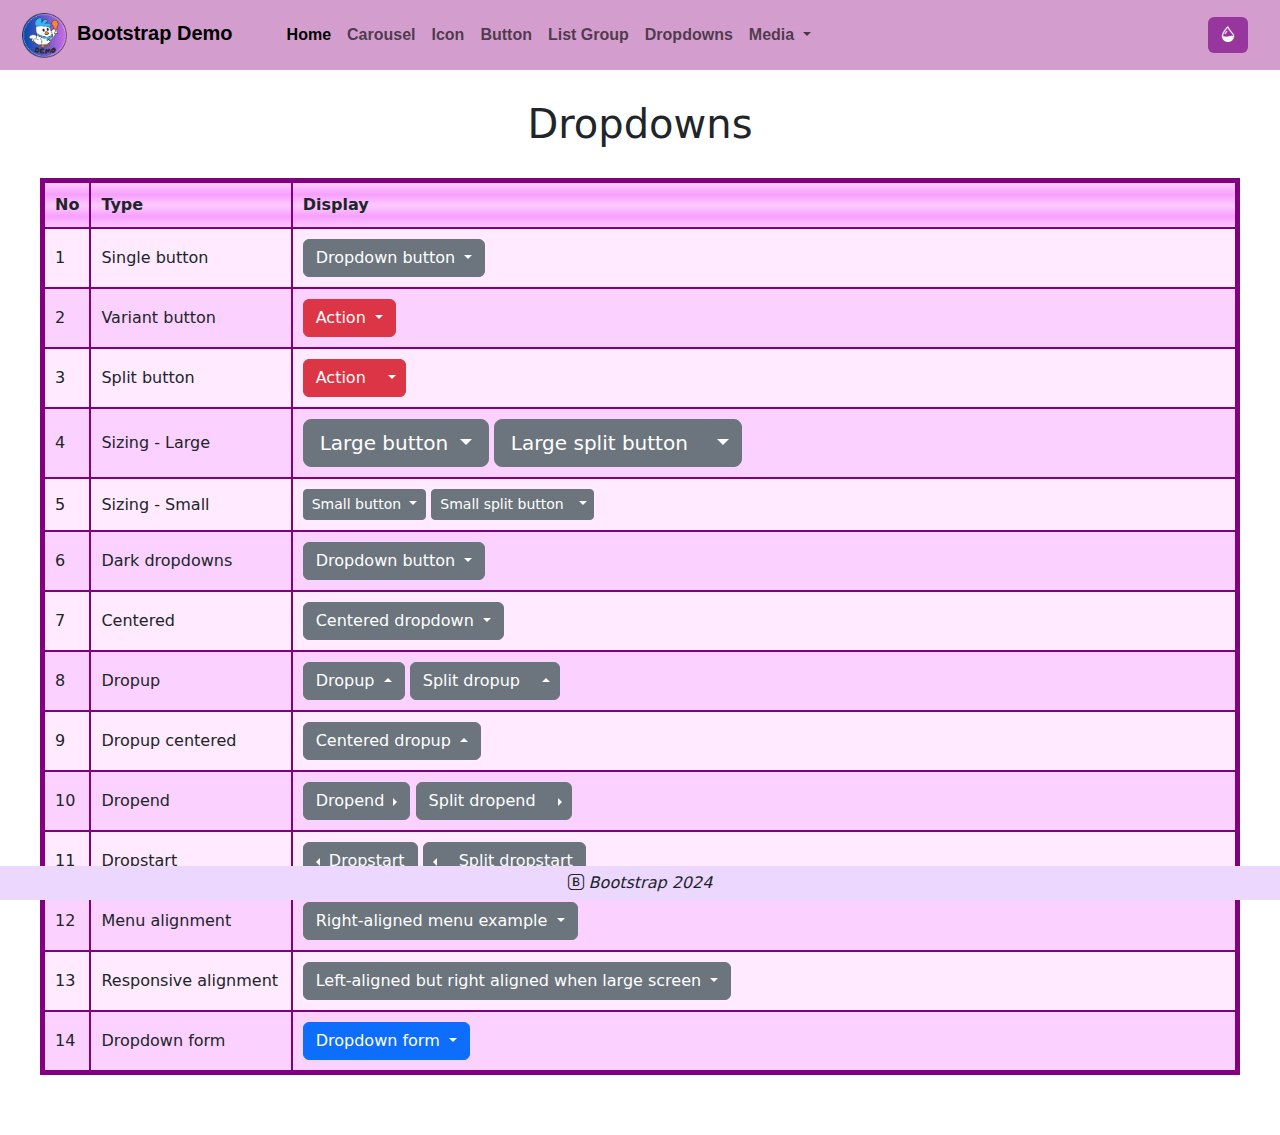
<file: section/dropdowns.html>
<!DOCTYPE html>
<html lang="en">
<head>
    <meta charset="UTF-8">
    <meta name="viewport" content="width=device-width, initial-scale=1.0">
    <link href="https://cdn.jsdelivr.net/npm/bootstrap@5.3.3/dist/css/bootstrap.min.css" rel="stylesheet" integrity="sha384-QWTKZyjpPEjISv5WaRU9OFeRpok6YctnYmDr5pNlyT2bRjXh0JMhjY6hW+ALEwIH" crossorigin="anonymous">
    <link rel="stylesheet" href="https://cdn.jsdelivr.net/npm/bootstrap-icons@1.11.3/font/bootstrap-icons.min.css">
    <link rel="icon" type="image/png" href="../images/demo.png">
    <link rel="stylesheet" href="../css/card.css">
    <link rel="stylesheet" href="../css/nav.css">
    <link rel="stylesheet" href="../css/table.css">
    <link rel="stylesheet" href="../css/theme.css">
    <title>Dropdowns</title>
    <style>
        .drop a:hover {
            background-color: grey;
        }
    </style>
</head>

<body>
 

    <nav class="navbar navbar-expand-lg" style="background-color: rgb(211, 158, 206); font-family: 'Trebuchet MS', 'Lucida Sans Unicode', 'Lucida Grande', 'Lucida Sans', Arial, sans-serif;">
        <div class="container-fluid">
          <a class="navbar-brand" href="../index.html"><img src="../images/demo.png" style="width: 45px; border-radius: 10px; margin-left: 10px;"><span style="padding-left: 10px; padding-right: 30px; font-weight: bold;">Bootstrap Demo</span></a>
          <button class="navbar-toggler" type="button" data-bs-toggle="collapse" data-bs-target="#navbarSupportedContent" aria-controls="navbarSupportedContent" aria-expanded="false" aria-label="Toggle navigation">
            <span class="navbar-toggler-icon"></span>
          </button>
          <div class="collapse navbar-collapse" id="navbarSupportedContent">
            <ul class="navbar-nav me-auto mb-2 mb-lg-0">
              <li class="nav-item">
                <a class="nav-link active" aria-current="page" href="../index.html">Home</a>
              </li>
              <li class="nav-item">
                <a class="nav-link" href="carousel.html">Carousel</a>
              </li>
              <li class="nav-item">
                <a class="nav-link" href="icon.html">Icon</a>
              </li>
              <li class="nav-item">
                <a class="nav-link" href="button.html">Button</a>
              </li>
              
              <li class="nav-item">
                <a class="nav-link" href="list_group.html">List Group</a>
              </li>
              <li class="nav-item">
                <a class="nav-link" href="dropdowns.html">Dropdowns</a>
              </li>
              
              <li class="nav-item dropdown">
                <a class="nav-link dropdown-toggle" href="#" role="button" data-bs-toggle="dropdown" aria-expanded="false">
                  Media
                </a>
                <ul class="dropdown-menu" style="background-color: rgb(211, 158, 206);">
                  <li><a class="dropdown-item" href="../media/image.html">Image</a></li>
                  <li><a class="dropdown-item" href="../media/audio.html">Audio</a></li>
                  <li><a class="dropdown-item" href="../media/video.html">Video</a></li>
                </ul>
              </li>
            </ul>
            <button id="theme-toggle" class="btn btn-primary" style="margin-right: 20px; background-color: rgb(151, 55, 158); border: none;">
              <i id="theme-icon" class="bi bi-droplet-half"></i></button>
          </div>
        </div>
      </nav>

      <h1 style="text-align: center; margin: 100px 0 30px 0;">Dropdowns</h1>
      <div class="drop" style="margin: 0 40px 60px 40px; z-index: 0;">
        <table>
          <tr>
            <th style="width: 3%;">No</th>
            <th style="width: 17%;">Type</th>
            <th style="width: 80%;">Display</th>
          </tr>
          <tr>
            <td>1</td>
            <td>Single button</td>
            <td>
                <div class="dropdown">
                    <button class="btn btn-secondary dropdown-toggle" type="button" data-bs-toggle="dropdown" aria-expanded="false">
                      Dropdown button
                    </button>
                    <ul class="dropdown-menu">
                      <li><a class="dropdown-item" href="#">Action</a></li>
                      <li><a class="dropdown-item" href="#">Another action</a></li>
                      <li><a class="dropdown-item" href="#">Something else here</a></li>
                    </ul>
                  </div>
            </td>
          </tr>
          <tr>
            <td>2</td>
            <td>Variant button</td>
            <td>
                <!-- Example single danger button -->
                <div class="btn-group">
                    <button type="button" class="btn btn-danger dropdown-toggle" data-bs-toggle="dropdown" aria-expanded="false">
                    Action
                    </button>
                    <ul class="dropdown-menu">
                    <li><a class="dropdown-item" href="#">Action</a></li>
                    <li><a class="dropdown-item" href="#">Another action</a></li>
                    <li><a class="dropdown-item" href="#">Something else here</a></li>
                    <li><hr class="dropdown-divider"></li>
                    <li><a class="dropdown-item" href="#">Separated link</a></li>
                    </ul>
                </div>
            </td>
          </tr>
          <tr>
            <td>3</td>
            <td>Split button</td>
            <td>
                <!-- Example split danger button -->
                <div class="btn-group">
                    <button type="button" class="btn btn-danger">Action</button>
                    <button type="button" class="btn btn-danger dropdown-toggle dropdown-toggle-split" data-bs-toggle="dropdown" aria-expanded="false">
                    <span class="visually-hidden">Toggle Dropdown</span>
                    </button>
                    <ul class="dropdown-menu">
                    <li><a class="dropdown-item" href="#">Action</a></li>
                    <li><a class="dropdown-item" href="#">Another action</a></li>
                    <li><a class="dropdown-item" href="#">Something else here</a></li>
                    <li><hr class="dropdown-divider"></li>
                    <li><a class="dropdown-item" href="#">Separated link</a></li>
                    </ul>
                </div>
            </td>
          </tr>
          <tr>
            <td>4</td>
            <td>Sizing - Large</td>
            <td>
                <!-- Large button groups (default and split) -->
                <div class="btn-group">
                    <button class="btn btn-secondary btn-lg dropdown-toggle" type="button" data-bs-toggle="dropdown" aria-expanded="false">
                    Large button
                    </button>
                    <ul class="dropdown-menu">
                        <li><a class="dropdown-item" href="#">Action</a></li>
                        <li><a class="dropdown-item" href="#">Another action</a></li>
                        <li><a class="dropdown-item" href="#">Something else here</a></li>
                    </ul>
                </div>
                <div class="btn-group">
                    <button class="btn btn-secondary btn-lg" type="button">
                    Large split button
                    </button>
                    <button type="button" class="btn btn-lg btn-secondary dropdown-toggle dropdown-toggle-split" data-bs-toggle="dropdown" aria-expanded="false">
                    <span class="visually-hidden">Toggle Dropdown</span>
                    </button>
                    <ul class="dropdown-menu">
                        <li><a class="dropdown-item" href="#">Action</a></li>
                        <li><a class="dropdown-item" href="#">Another action</a></li>
                        <li><a class="dropdown-item" href="#">Something else here</a></li>
                    </ul>
                </div>
            </td>
          </tr>
          <tr>
            <td>5</td>
            <td>Sizing - Small</td>
            <td>
                <div class="btn-group">
                    <button class="btn btn-secondary btn-sm dropdown-toggle" type="button" data-bs-toggle="dropdown" aria-expanded="false">
                      Small button
                    </button>
                    <ul class="dropdown-menu">
                        <li><a class="dropdown-item" href="#">Action</a></li>
                        <li><a class="dropdown-item" href="#">Another action</a></li>
                        <li><a class="dropdown-item" href="#">Something else here</a></li>
                    </ul>
                  </div>
                  <div class="btn-group">
                    <button class="btn btn-secondary btn-sm" type="button">
                      Small split button
                    </button>
                    <button type="button" class="btn btn-sm btn-secondary dropdown-toggle dropdown-toggle-split" data-bs-toggle="dropdown" aria-expanded="false">
                      <span class="visually-hidden">Toggle Dropdown</span>
                    </button>
                    <ul class="dropdown-menu">
                        <li><a class="dropdown-item" href="#">Action</a></li>
                        <li><a class="dropdown-item" href="#">Another action</a></li>
                        <li><a class="dropdown-item" href="#">Something else here</a></li>
                    </ul>
                  </div>
            </td>
          </tr>
          <tr>
            <td>6</td>
            <td>Dark dropdowns</td>
            <td>
                <div class="dropdown">
                    <button class="btn btn-secondary dropdown-toggle" type="button" data-bs-toggle="dropdown" aria-expanded="false">
                      Dropdown button
                    </button>
                    <ul class="dropdown-menu dropdown-menu-dark">
                      <li><a class="dropdown-item active dark" href="#">Action</a></li>
                      <li><a class="dropdown-item dark" href="#">Another action</a></li>
                      <li><a class="dropdown-item dark" href="#">Something else here</a></li>
                      <li><hr class="dropdown-divider"></li>
                      <li><a class="dropdown-item dark" href="#">Separated link</a></li>
                    </ul>
                  </div>
            </td>
          </tr>
          <tr>
            <td>7</td>
            <td>Centered</td>
            <td>
                <div class="dropdown-center">
                    <button class="btn btn-secondary dropdown-toggle" type="button" data-bs-toggle="dropdown" aria-expanded="false">
                      Centered dropdown
                    </button>
                    <ul class="dropdown-menu">
                      <li><a class="dropdown-item" href="#">Action</a></li>
                      <li><a class="dropdown-item" href="#">Action two</a></li>
                      <li><a class="dropdown-item" href="#">Action three</a></li>
                    </ul>
                  </div>
            </td>
          </tr>
          <tr>
            <td>8</td>
            <td>Dropup</td>
            <td>
                <!-- Default dropup button -->
                <div class="btn-group dropup">
                    <button type="button" class="btn btn-secondary dropdown-toggle" data-bs-toggle="dropdown" aria-expanded="false">
                    Dropup
                    </button>
                    <ul class="dropdown-menu">
                        <li><a class="dropdown-item" href="#">Action</a></li>
                        <li><a class="dropdown-item" href="#">Another action</a></li>
                        <li><a class="dropdown-item" href="#">Something else here</a></li>
                    </ul>
                </div>
                
                <!-- Split dropup button -->
                <div class="btn-group dropup">
                    <button type="button" class="btn btn-secondary">
                    Split dropup
                    </button>
                    <button type="button" class="btn btn-secondary dropdown-toggle dropdown-toggle-split" data-bs-toggle="dropdown" aria-expanded="false">
                    <span class="visually-hidden">Toggle Dropdown</span>
                    </button>
                    <ul class="dropdown-menu">
                        <li><a class="dropdown-item" href="#">Action</a></li>
                        <li><a class="dropdown-item" href="#">Another action</a></li>
                        <li><a class="dropdown-item" href="#">Something else here</a></li>
                    </ul>
                </div>
            </td>
          </tr>
          <tr>
            <td>9</td>
            <td>Dropup centered</td>
            <td>
                <div class="dropup-center dropup">
                    <button class="btn btn-secondary dropdown-toggle" type="button" data-bs-toggle="dropdown" aria-expanded="false">
                      Centered dropup
                    </button>
                    <ul class="dropdown-menu">
                      <li><a class="dropdown-item" href="#">Action</a></li>
                      <li><a class="dropdown-item" href="#">Action two</a></li>
                      <li><a class="dropdown-item" href="#">Action three</a></li>
                    </ul>
                  </div>
            </td>
          </tr>
          <tr>
            <td>10</td>
            <td>Dropend </td>
            <td>
                <!-- Default dropend button -->
            <div class="btn-group dropend">
                <button type="button" class="btn btn-secondary dropdown-toggle" data-bs-toggle="dropdown" aria-expanded="false">
                Dropend
                </button>
                <ul class="dropdown-menu">
                    <li><a class="dropdown-item" href="#">Action</a></li>
                    <li><a class="dropdown-item" href="#">Another action</a></li>
                    <li><a class="dropdown-item" href="#">Something else here</a></li>
                </ul>
        </div>
        
        <!-- Split dropend button -->
        <div class="btn-group dropend">
            <button type="button" class="btn btn-secondary">
            Split dropend
            </button>
            <button type="button" class="btn btn-secondary dropdown-toggle dropdown-toggle-split" data-bs-toggle="dropdown" aria-expanded="false">
            <span class="visually-hidden">Toggle Dropend</span>
            </button>
            <ul class="dropdown-menu">
                <li><a class="dropdown-item" href="#">Action</a></li>
                <li><a class="dropdown-item" href="#">Another action</a></li>
                <li><a class="dropdown-item" href="#">Something else here</a></li>
            </ul>
        </div>
            </td>
          </tr>
          <tr>
            <td>11</td>
            <td>Dropstart</td>
            <td>
                <!-- Default dropstart button -->
                <div class="btn-group dropstart">
                    <button type="button" class="btn btn-secondary dropdown-toggle" data-bs-toggle="dropdown" aria-expanded="false">
                    Dropstart
                    </button>
                    <ul class="dropdown-menu">
                        <li><a class="dropdown-item" href="#">Action</a></li>
                        <li><a class="dropdown-item" href="#">Another action</a></li>
                        <li><a class="dropdown-item" href="#">Something else here</a></li>
                    </ul>
                </div>
                
                <!-- Split dropstart button -->
                <div class="btn-group dropstart">
                    <button type="button" class="btn btn-secondary dropdown-toggle dropdown-toggle-split" data-bs-toggle="dropdown" aria-expanded="false">
                    <span class="visually-hidden">Toggle Dropstart</span>
                    </button>
                    <ul class="dropdown-menu">
                        <li><a class="dropdown-item" href="#">Action</a></li>
                        <li><a class="dropdown-item" href="#">Another action</a></li>
                        <li><a class="dropdown-item" href="#">Something else here</a></li>
                    </ul>
                    <button type="button" class="btn btn-secondary">
                    Split dropstart
                    </button>
                </div>
            </td>
          </tr>
          <tr>
            <td>12</td>
            <td>Menu alignment</td>
            <td>
                <div class="btn-group">
                    <button type="button" class="btn btn-secondary dropdown-toggle" data-bs-toggle="dropdown" aria-expanded="false">
                      Right-aligned menu example
                    </button>
                    <ul class="dropdown-menu dropdown-menu-end">
                      <li><button class="dropdown-item" type="button">Action</button></li>
                      <li><button class="dropdown-item" type="button">Another action</button></li>
                      <li><button class="dropdown-item" type="button">Something else here</button></li>
                    </ul>
                  </div>
            </td>
          </tr>
          <tr>
            <td>13</td>
            <td>Responsive alignment</td>
            <td>
                <div class="btn-group">
                    <button type="button" class="btn btn-secondary dropdown-toggle" data-bs-toggle="dropdown" data-bs-display="static" aria-expanded="false">
                      Left-aligned but right aligned when large screen
                    </button>
                    <ul class="dropdown-menu dropdown-menu-lg-end">
                      <li><button class="dropdown-item" type="button">Action</button></li>
                      <li><button class="dropdown-item" type="button">Another action</button></li>
                      <li><button class="dropdown-item" type="button">Something else here</button></li>
                    </ul>
                  </div>
            </td>
          </tr>
          <tr>
            <td>14</td>
            <td>Dropdown form</td>
            <td>
                <div class="dropdown">
                    <button type="button" class="btn btn-primary dropdown-toggle" data-bs-toggle="dropdown" aria-expanded="false" data-bs-auto-close="outside">
                      Dropdown form
                    </button>
                    <form class="dropdown-menu p-4">
                      <div class="mb-3">
                        <label for="exampleDropdownFormEmail2" class="form-label">Email address</label>
                        <input type="email" class="form-control" id="exampleDropdownFormEmail2" placeholder="email@example.com">
                      </div>
                      <div class="mb-3">
                        <label for="exampleDropdownFormPassword2" class="form-label">Password</label>
                        <input type="password" class="form-control" id="exampleDropdownFormPassword2" placeholder="Password">
                      </div>
                      <div class="mb-3">
                        <div class="form-check">
                          <input type="checkbox" class="form-check-input" id="dropdownCheck2">
                          <label class="form-check-label" for="dropdownCheck2">
                            Remember me
                          </label>
                        </div>
                      </div>
                      <button type="submit" class="btn btn-primary">Sign in</button>
                    </form>
                  </div>
            </td>
        </tr>

        </table>
    </div>
      
    <footer style="position: fixed; bottom: 0; background-color: rgb(236, 215, 255); width: 100%; text-align: center; padding: 5px 0;">
        <i class="bi bi-bootstrap"><span style="margin-left: 5px; font-style: italic;">Bootstrap 2024</span></i>
    </footer>

    <script src="../js/function.js"></script>
    <script src="../js/theme.js"></script>
    <script src="https://cdn.jsdelivr.net/npm/bootstrap@5.3.3/dist/js/bootstrap.bundle.min.js" integrity="sha384-YvpcrYf0tY3lHB60NNkmXc5s9fDVZLESaAA55NDzOxhy9GkcIdslK1eN7N6jIeHz" crossorigin="anonymous"></script>
</body>
</html>
</file>
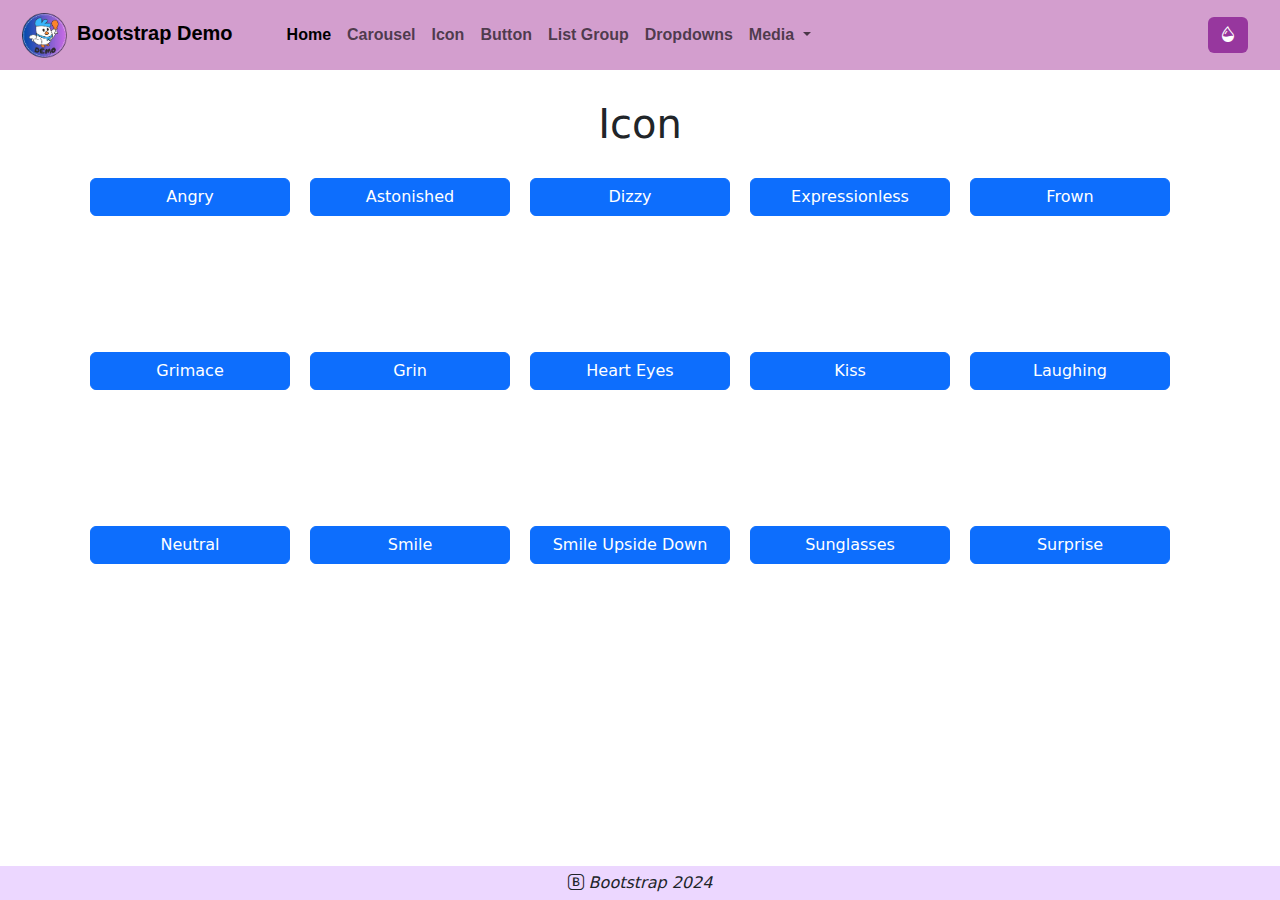
<file: section/icon.html>
<!DOCTYPE html>
<html lang="en">
<head>
    <meta charset="UTF-8">
    <meta name="viewport" content="width=device-width, initial-scale=1.0">
    <link href="https://cdn.jsdelivr.net/npm/bootstrap@5.3.3/dist/css/bootstrap.min.css" rel="stylesheet" integrity="sha384-QWTKZyjpPEjISv5WaRU9OFeRpok6YctnYmDr5pNlyT2bRjXh0JMhjY6hW+ALEwIH" crossorigin="anonymous">
    <link rel="stylesheet" href="https://cdn.jsdelivr.net/npm/bootstrap-icons@1.11.3/font/bootstrap-icons.min.css">
    <link rel="icon" type="image/png" href="../images/demo.png">
    <link rel="stylesheet" href="../css/card.css">
    <link rel="stylesheet" href="../css/nav.css">
    <link rel="stylesheet" href="../css/table.css">
    <link rel="stylesheet" href="../css/theme.css">
    <title>Icon</title>
    <style>
        .icon table, td, th{
            border: none;
            background-color: white;
        }
    </style>
</head>

<body>
 

    <nav class="navbar navbar-expand-lg" style="background-color: rgb(211, 158, 206); font-family: 'Trebuchet MS', 'Lucida Sans Unicode', 'Lucida Grande', 'Lucida Sans', Arial, sans-serif;">
        <div class="container-fluid">
          <a class="navbar-brand" href="../index.html"><img src="../images/demo.png" style="width: 45px; border-radius: 10px; margin-left: 10px;"><span style="padding-left: 10px; padding-right: 30px; font-weight: bold;">Bootstrap Demo</span></a>
          <button class="navbar-toggler" type="button" data-bs-toggle="collapse" data-bs-target="#navbarSupportedContent" aria-controls="navbarSupportedContent" aria-expanded="false" aria-label="Toggle navigation">
            <span class="navbar-toggler-icon"></span>
          </button>
          <div class="collapse navbar-collapse" id="navbarSupportedContent">
            <ul class="navbar-nav me-auto mb-2 mb-lg-0">
              <li class="nav-item">
                <a class="nav-link active" aria-current="page" href="../index.html">Home</a>
              </li>
              <li class="nav-item">
                <a class="nav-link" href="carousel.html">Carousel</a>
              </li>
              <li class="nav-item">
                <a class="nav-link" href="icon.html">Icon</a>
              </li>
              <li class="nav-item">
                <a class="nav-link" href="button.html">Button</a>
              </li>
              
              <li class="nav-item">
                <a class="nav-link" href="list_group.html">List Group</a>
              </li>
              <li class="nav-item">
                <a class="nav-link" href="dropdowns.html">Dropdowns</a>
              </li>
              
              <li class="nav-item dropdown">
                <a class="nav-link dropdown-toggle" href="#" role="button" data-bs-toggle="dropdown" aria-expanded="false">
                  Media
                </a>
                <ul class="dropdown-menu" style="background-color: rgb(211, 158, 206);">
                  <li><a class="dropdown-item" href="../media/image.html">Image</a></li>
                  <li><a class="dropdown-item" href="../media/audio.html">Audio</a></li>
                  <li><a class="dropdown-item" href="../media/video.html">Video</a></li>
                </ul>
              </li>
            </ul>
            <button id="theme-toggle" class="btn btn-primary" style="margin-right: 20px; background-color: rgb(151, 55, 158); border: none;">
              <i id="theme-icon" class="bi emoji bi-droplet-half"></i></button>
          </div>
        </div>
      </nav>

      <h1 style="text-align: center; margin: 100px 0 30px 0;">Icon</h1>

      <div style="margin: 0 40px 60px 40px; text-align: center;" class="icon" >
        <section style="width: 100%;">
        <div style="display: flex; flex-wrap: wrap; justify-content: center;">
            <div style="margin-right: 20px;">
            <p>
                <button style="width: 200px;" class="btn btn-primary" type="button" data-bs-toggle="collapse" data-bs-target="#icon1" aria-expanded="false" aria-controls="icon1">
                Angry
                </button>
            </p>
            <div style="min-height: 120px;">
                <div class="collapse collapse-horizontal" id="icon1">
                <div class="card card-body" style="width: 200px; margin: auto;">
                    <i style="font-size: 40px;" class="bi bi-emoji-angry">
                    <span style="font-size: 40px;" class="bi bi-emoji-angry-fill"></span>
                    </i>
                </div>
                </div>
            </div>
        </div>
                <div style="display: flex; flex-wrap: wrap; justify-content: center;">
            <div style="margin-right: 20px;">
                    <p>
                        <button style="width: 200px; margin: auto;" class="btn btn-primary" type="button" data-bs-toggle="collapse" data-bs-target="#icon2" aria-expanded="false" aria-controls="icon2">
                       Astonished
                        </button>
                    </p>
                    <div style="min-height: 120px;">
                        <div class="collapse collapse-horizontal" id="icon2">
                        <div class="card card-body" style="width: 200px; margin: auto;">
                            <i style="font-size: 40px;" class="bi bi-emoji-astonished">
                            <span style="font-size: 40px;" class="bi bi-emoji-astonished-fill"></span>
                            </i>
                        </div>
                        </div>
                    </div>
                </div>
                <div style="display: flex; flex-wrap: wrap; justify-content: center;">
            <div style="margin-right: 20px;">
                    <p>
                        <button style="width: 200px; margin: auto;" class="btn btn-primary" type="button" data-bs-toggle="collapse" data-bs-target="#icon3" aria-expanded="false" aria-controls="icon3">
                       Dizzy
                        </button>
                    </p>
                    <div style="min-height: 120px;">
                        <div class="collapse collapse-horizontal" id="icon3">
                        <div class="card card-body" style="width: 200px; margin: auto;">
                            <i style="font-size: 40px;" class="bi bi-emoji-dizzy">
                                <span style="font-size: 40px;" class="bi bi-emoji-dizzy-fill"></span>
                                </i>
                            </div>
                        </div>
                    </div>
                </div>
                <div style="display: flex; flex-wrap: wrap; justify-content: center;">
            <div style="margin-right: 20px;">
                    <p>
                        <button style="width: 200px; margin: auto;" class="btn btn-primary" type="button" data-bs-toggle="collapse" data-bs-target="#icon4" aria-expanded="false" aria-controls="icon4">
                        Expressionless
                        </button>
                    </p>
                    <div style="min-height: 120px;">
                        <div class="collapse collapse-horizontal" id="icon4">
                        <div class="card card-body" style="width: 200px; margin: auto;">
                            <i style="font-size: 40px;" class="bi bi-emoji-expressionless">
                                <span style="font-size: 40px;" class="bi bi-emoji-expressionless-fill"></span>
                                </i>
                            </div>
                        </div>
                    </div>
                </div>
                <div style="display: flex; flex-wrap: wrap; justify-content: center;">
            <div style="margin-right: 20px;">
                    <p>
                        <button style="width: 200px; margin: auto;" class="btn btn-primary" type="button" data-bs-toggle="collapse" data-bs-target="#icon5" aria-expanded="false" aria-controls="icon5">
                        Frown
                        </button>
                    </p>
                    <div style="min-height: 120px;">
                        <div class="collapse collapse-horizontal" id="icon5">
                        <div class="card card-body" style="width: 200px; margin: auto;">
                            <i style="font-size: 40px;" class="bi bi-emoji-frown">
                                <span style="font-size: 40px;" class="bi bi-emoji-frown-fill"></span>
                                </i>
                            </div>
                        </div>
                    </div>
                </div>
        </section>

        <section style="width: 100%;">
            <div style="display: flex; flex-wrap: wrap; justify-content: center;">
            <div style="margin-right: 20px;">
                    <p>
                        <button style="width: 200px;" class="btn btn-primary" type="button" data-bs-toggle="collapse" data-bs-target="#icon6" aria-expanded="false" aria-controls="icon6">
                        Grimace
                        </button>
                    </p>
                    <div style="min-height: 120px;">
                        <div class="collapse collapse-horizontal" id="icon6">
                        <div class="card card-body" style="width: 200px; margin: auto;">
                            <i style="font-size: 40px;" class="bi bi-emoji-grimace">
                                <span style="font-size: 40px;" class="bi bi-emoji-grimace-fill"></span>
                                </i>
                            </div>
                        </div>
                    </div>
                </div>

                <div style="display: flex; flex-wrap: wrap; justify-content: center;">
            <div style="margin-right: 20px;">
                    <p>
                        <button style="width: 200px; margin: auto;" class="btn btn-primary" type="button" data-bs-toggle="collapse" data-bs-target="#icon7" aria-expanded="false" aria-controls="icon7">
                        Grin
                        </button>
                    </p>
                    <div style="min-height: 120px;">
                        <div class="collapse collapse-horizontal" id="icon7">
                        <div class="card card-body" style="width: 200px; margin: auto;">
                            <i style="font-size: 40px;" class="bi bi-emoji-grin">
                                <span style="font-size: 40px;" class="bi bi-emoji-grin-fill"></span>
                                </i>
                            </div>
                        </div>
                    </div>
                </div>
                <div style="display: flex; flex-wrap: wrap; justify-content: center;">
            <div style="margin-right: 20px;">
                    <p>
                        <button style="width: 200px; margin: auto;" class="btn btn-primary" type="button" data-bs-toggle="collapse" data-bs-target="#icon8" aria-expanded="false" aria-controls="icon8">
                        Heart Eyes
                        </button>
                    </p>
                    <div style="min-height: 120px;">
                        <div class="collapse collapse-horizontal" id="icon8">
                        <div class="card card-body" style="width: 200px; margin: auto;">
                            <i style="font-size: 40px;" class="bi bi-emoji-heart-eyes">
                                <span style="font-size: 40px;" class="bi bi-emoji-heart-eyes-fill"></span>
                                </i>
                            </div>
                        </div>
                    </div>
                </div>
                <div style="display: flex; flex-wrap: wrap; justify-content: center;">
            <div style="margin-right: 20px;">
                    <p>
                        <button style="width: 200px; margin: auto;" class="btn btn-primary" type="button" data-bs-toggle="collapse" data-bs-target="#icon9" aria-expanded="false" aria-controls="icon9">
                        Kiss
                        </button>
                    </p>
                    <div style="min-height: 120px;">
                        <div class="collapse collapse-horizontal" id="icon9">
                        <div class="card card-body" style="width: 200px; margin: auto;">
                            <i style="font-size: 40px;" class="bi bi-emoji-kiss">
                                <span style="font-size: 40px;" class="bi bi-emoji-kiss-fill"></span>
                                </i>
                            </div>
                        </div>
                    </div>
                </div>
                <div style="display: flex; flex-wrap: wrap; justify-content: center;">
            <div style="margin-right: 20px;">
                    <p>
                        <button style="width: 200px; margin: auto;" class="btn btn-primary" type="button" data-bs-toggle="collapse" data-bs-target="#icon10" aria-expanded="false" aria-controls="icon10">
                        Laughing
                        </button>
                    </p>
                    <div style="min-height: 120px;">
                        <div class="collapse collapse-horizontal" id="icon10">
                        <div class="card card-body" style="width: 200px; margin: auto;">
                            <i style="font-size: 40px;" class="bi bi-emoji-laughing">
                                <span style="font-size: 40px;" class="bi bi-emoji-laughing-fill"></span>
                                </i>
                            </div>
                        </div>
                    </div>
                </div>
        </section>

        <section style="width: 100%;">
            <div style="display: flex; flex-wrap: wrap; justify-content: center;">
                <div style="margin-right: 20px;">
                    <p>
                        <button style="width: 200px;" class="btn btn-primary" type="button" data-bs-toggle="collapse" data-bs-target="#icon11" aria-expanded="false" aria-controls="icon11">
                        Neutral
                        </button>
                    </p>
                    <div style="min-height: 120px;">
                        <div class="collapse collapse-horizontal" id="icon11">
                            <div class="card card-body" style="width: 200px; margin: auto;">
                                <i style="font-size: 40px;" class="bi bi-emoji-neutral">
                                <span style="font-size: 40px;" class="bi bi-emoji-neutral-fill"></span>
                            </i>
                            </div>
                        </div>
                    </div>
                </div>
            
            <div style="display: flex; flex-wrap: wrap; justify-content: center;">
                <div style="margin-right: 20px;">
                <p>
                    <button style="width: 200px; margin: auto;" class="btn btn-primary" type="button" data-bs-toggle="collapse" data-bs-target="#icon12" aria-expanded="false" aria-controls="icon12">
                    Smile
                    </button>
                </p>
                <div style="min-height: 120px;">
                    <div class="collapse collapse-horizontal" id="icon12">
                        <div class="card card-body" style="width: 200px; margin: auto;">
                            <i style="font-size: 40px;" class="bi bi-emoji-smile">
                            <span style="font-size: 40px;" class="bi bi-emoji-smile-fill"></span>
                        </i>
                        </div>
                    </div>
                </div>
            </div>
            
            <div style="display: flex; flex-wrap: wrap; justify-content: center;">
                <div style="margin-right: 20px;">
                <p>
                    <button style="width: 200px; margin: auto;" class="btn btn-primary" type="button" data-bs-toggle="collapse" data-bs-target="#icon13" aria-expanded="false" aria-controls="icon13">
                    Smile Upside Down
                    </button>
                </p>
                <div style="min-height: 120px;">
                    <div class="collapse collapse-horizontal" id="icon13">
                        <div class="card card-body" style="width: 200px; margin: auto;">
                            <i style="font-size: 40px;" class="bi bi-emoji-smile-upside-down">
                            <span style="font-size: 40px;" class="bi bi-emoji-smile-upside-down-fill"></span>
                        </i>
                        </div>
                    </div>
                </div>
            </div>
            
            <div style="display: flex; flex-wrap: wrap; justify-content: center;">
                <div style="margin-right: 20px;">
                <p>
                    <button style="width: 200px; margin: auto;" class="btn btn-primary" type="button" data-bs-toggle="collapse" data-bs-target="#icon14" aria-expanded="false" aria-controls="icon14">
                    Sunglasses
                    </button>
                </p>
                <div style="min-height: 120px;">
                    <div class="collapse collapse-horizontal" id="icon14">
                        <div class="card card-body" style="width: 200px; margin: auto;">
                            <i style="font-size: 40px;" class="bi bi-emoji-sunglasses">
                            <span style="font-size: 40px;" class="bi bi-emoji-sunglasses-fill"></span>
                        </i>
                        </div>
                    </div>
                </div>
            </div>
            
            <div style="display: flex; flex-wrap: wrap; justify-content: center;">
                <div style="margin-right: 20px;">
                <p>
                    <button style="width: 200px; margin: auto;" class="btn btn-primary" type="button" data-bs-toggle="collapse" data-bs-target="#icon15" aria-expanded="false" aria-controls="icon15">
                    Surprise
                    </button>
                </p>
                <div style="min-height: 120px;">
                    <div class="collapse collapse-horizontal" id="icon15">
                        <div class="card card-body" style="width: 200px; margin: auto;">
                            <i style="font-size: 40px;" class="bi bi-emoji-surprise">
                            <span style="font-size: 40px;" class="bi bi-emoji-surprise-fill"></span>
                        </i>
                        </div>
                    </div>
                </div>
            </div>
        </section>
        </div>

    <footer style="position: fixed; bottom: 0; background-color: rgb(236, 215, 255); width: 100%; text-align: center; padding: 5px 0;">
        <i class="bi bi-bootstrap"><span style="margin-left: 5px; font-style: italic;">Bootstrap 2024</span></i>
    </footer>

    <script src="../js/function.js"></script>
    <script src="../js/theme.js"></script>
    <script src="https://cdn.jsdelivr.net/npm/bootstrap@5.3.3/dist/js/bootstrap.bundle.min.js" integrity="sha384-YvpcrYf0tY3lHB60NNkmXc5s9fDVZLESaAA55NDzOxhy9GkcIdslK1eN7N6jIeHz" crossorigin="anonymous"></script>
</body>
</html>
</file>
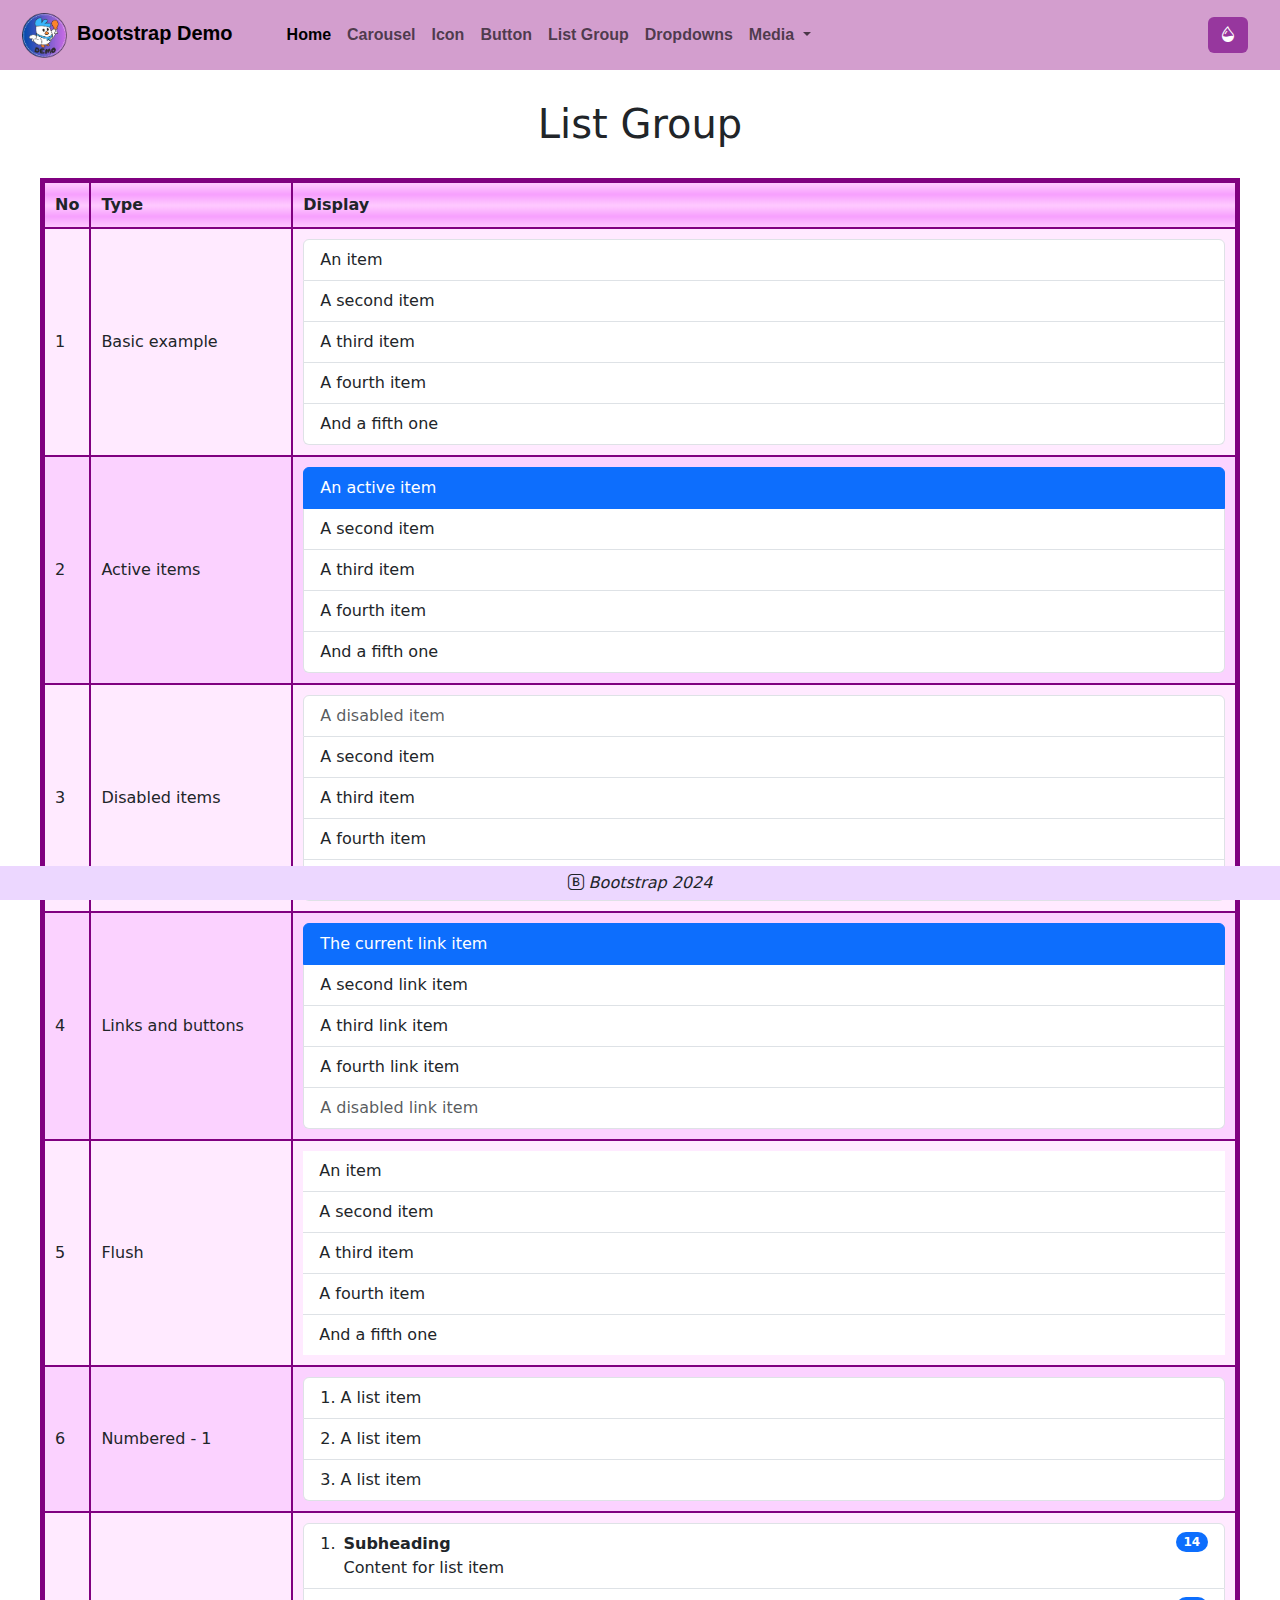
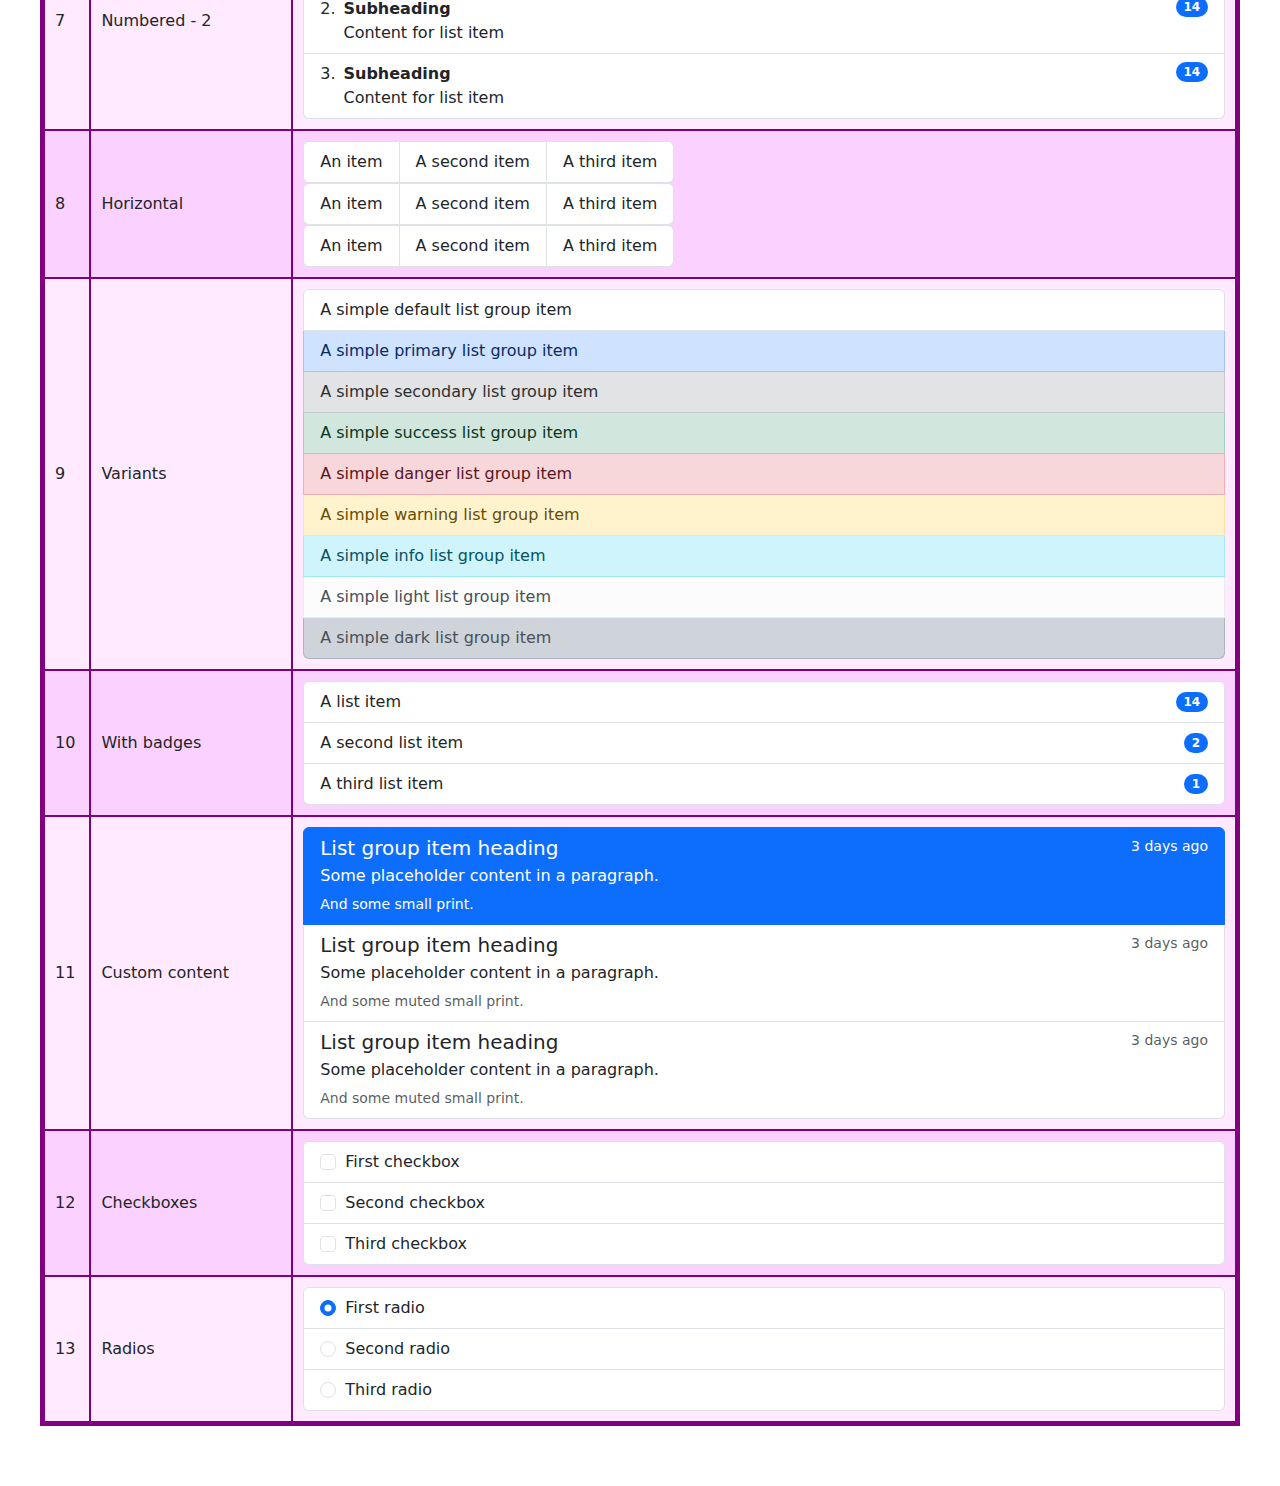
<file: section/list_group.html>
<!DOCTYPE html>
<html lang="en">
<head>
    <meta charset="UTF-8">
    <meta name="viewport" content="width=device-width, initial-scale=1.0">
    <link href="https://cdn.jsdelivr.net/npm/bootstrap@5.3.3/dist/css/bootstrap.min.css" rel="stylesheet" integrity="sha384-QWTKZyjpPEjISv5WaRU9OFeRpok6YctnYmDr5pNlyT2bRjXh0JMhjY6hW+ALEwIH" crossorigin="anonymous">
    <link rel="stylesheet" href="https://cdn.jsdelivr.net/npm/bootstrap-icons@1.11.3/font/bootstrap-icons.min.css">
    <link rel="icon" type="image/png" href="../images/demo.png">
    <link rel="stylesheet" href="../css/card.css">
    <link rel="stylesheet" href="../css/nav.css">
    <link rel="stylesheet" href="../css/table.css">
    <link rel="stylesheet" href="../css/theme.css">
    <title>List Group</title>
</head>
<body>
 

    <nav class="navbar navbar-expand-lg" style="background-color: rgb(211, 158, 206); font-family: 'Trebuchet MS', 'Lucida Sans Unicode', 'Lucida Grande', 'Lucida Sans', Arial, sans-serif;">
        <div class="container-fluid">
          <a class="navbar-brand" href="../index.html"><img src="../images/demo.png" style="width: 45px; border-radius: 10px; margin-left: 10px;"><span style="padding-left: 10px; padding-right: 30px; font-weight: bold;">Bootstrap Demo</span></a>
          <button class="navbar-toggler" type="button" data-bs-toggle="collapse" data-bs-target="#navbarSupportedContent" aria-controls="navbarSupportedContent" aria-expanded="false" aria-label="Toggle navigation">
            <span class="navbar-toggler-icon"></span>
          </button>
          <div class="collapse navbar-collapse" id="navbarSupportedContent">
            <ul class="navbar-nav me-auto mb-2 mb-lg-0">
              <li class="nav-item">
                <a class="nav-link active" aria-current="page" href="../index.html">Home</a>
              </li>
              <li class="nav-item">
                <a class="nav-link" href="carousel.html">Carousel</a>
              </li>
              <li class="nav-item">
                <a class="nav-link" href="icon.html">Icon</a>
              </li>
              <li class="nav-item">
                <a class="nav-link" href="button.html">Button</a>
              </li>
              
              <li class="nav-item">
                <a class="nav-link" href="list_group.html">List Group</a>
              </li>
              <li class="nav-item">
                <a class="nav-link" href="dropdowns.html">Dropdowns</a>
              </li>
              
              <li class="nav-item dropdown">
                <a class="nav-link dropdown-toggle" href="#" role="button" data-bs-toggle="dropdown" aria-expanded="false">
                  Media
                </a>
                <ul class="dropdown-menu" style="background-color: rgb(211, 158, 206);">
                  <li><a class="dropdown-item" href="../media/image.html">Image</a></li>
                  <li><a class="dropdown-item" href="../media/audio.html">Audio</a></li>
                  <li><a class="dropdown-item" href="../media/video.html">Video</a></li>
                </ul>
              </li>
            </ul>
            <button id="theme-toggle" class="btn btn-primary" style="margin-right: 20px; background-color: rgb(151, 55, 158); border: none;">
              <i id="theme-icon" class="bi bi-droplet-half"></i></button>
          </div>
        </div>
      </nav>

      <h1 style="text-align: center; margin: 100px 0 30px 0;">List Group</h1>
      <div style="margin: 0 40px 60px 40px; z-index: 0;">
        <table>
          <tr>
            <th style="width: 3%;">No</th>
            <th style="width: 17%;">Type</th>
            <th style="width: 80%;">Display</th>
          </tr>
          <tr>
            <td>1</td>
            <td>Basic example</td>
            <td>
                <ul class="list-group">
                    <li class="list-group-item">An item</li>
                    <li class="list-group-item">A second item</li>
                    <li class="list-group-item">A third item</li>
                    <li class="list-group-item">A fourth item</li>
                    <li class="list-group-item">And a fifth one</li>
                  </ul>
            </td>
          </tr>
          <tr>
            <td>2</td>
            <td>Active items</td>
            <td>
                <ul class="list-group">
                    <li class="list-group-item active" aria-current="true" style="z-index: 0;">An active item</li>
                    <li class="list-group-item">A second item</li>
                    <li class="list-group-item">A third item</li>
                    <li class="list-group-item">A fourth item</li>
                    <li class="list-group-item">And a fifth one</li>
                  </ul>
            </td>
          </tr>
          <tr>
            <td>3</td>
            <td>Disabled items</td>
            <td>
                <ul class="list-group">
                    <li class="list-group-item disabled" aria-disabled="true">A disabled item</li>
                    <li class="list-group-item">A second item</li>
                    <li class="list-group-item">A third item</li>
                    <li class="list-group-item">A fourth item</li>
                    <li class="list-group-item">And a fifth one</li>
                  </ul>
            </td>
          </tr>
          <tr>
            <td>4</td>
            <td>Links and buttons</td>
            <td>
                <div class="list-group">
                    <a href="#" class="list-group-item list-group-item-action active" aria-current="true" style="z-index: 0;">
                      The current link item
                    </a>
                    <a href="#" class="list-group-item list-group-item-action">A second link item</a>
                    <a href="#" class="list-group-item list-group-item-action">A third link item</a>
                    <a href="#" class="list-group-item list-group-item-action">A fourth link item</a>
                    <a class="list-group-item list-group-item-action disabled" aria-disabled="true">A disabled link item</a>
                  </div>
            </td>
          </tr>
          <tr>
            <td>5</td>
            <td>Flush</td>
            <td>
                <ul class="list-group list-group-flush">
                    <li class="list-group-item">An item</li>
                    <li class="list-group-item">A second item</li>
                    <li class="list-group-item">A third item</li>
                    <li class="list-group-item">A fourth item</li>
                    <li class="list-group-item">And a fifth one</li>
                  </ul>
            </td>
          </tr>
          <tr>
            <td>6</td>
            <td>Numbered - 1</td>
            <td>
                <ol class="list-group list-group-numbered">
                    <li class="list-group-item">A list item</li>
                    <li class="list-group-item">A list item</li>
                    <li class="list-group-item">A list item</li>
                  </ol>
            </td>
          </tr>
          <tr>
            <td>7</td>
            <td>Numbered - 2</td>
            <td>
                <ol class="list-group list-group-numbered">
                    <li class="list-group-item d-flex justify-content-between align-items-start">
                      <div class="ms-2 me-auto">
                        <div class="fw-bold">Subheading</div>
                        Content for list item
                      </div>
                      <span class="badge text-bg-primary rounded-pill">14</span>
                    </li>
                    <li class="list-group-item d-flex justify-content-between align-items-start">
                      <div class="ms-2 me-auto">
                        <div class="fw-bold">Subheading</div>
                        Content for list item
                      </div>
                      <span class="badge text-bg-primary rounded-pill">14</span>
                    </li>
                    <li class="list-group-item d-flex justify-content-between align-items-start">
                      <div class="ms-2 me-auto">
                        <div class="fw-bold">Subheading</div>
                        Content for list item
                      </div>
                      <span class="badge text-bg-primary rounded-pill">14</span>
                    </li>
                  </ol>
            </td>
          </tr>
          <tr>
            <td>8</td>
            <td>Horizontal</td>
            <td>
                <ul class="list-group list-group-horizontal">
                    <li class="list-group-item">An item</li>
                    <li class="list-group-item">A second item</li>
                    <li class="list-group-item">A third item</li>
                  </ul>
                  <ul class="list-group list-group-horizontal-sm">
                    <li class="list-group-item">An item</li>
                    <li class="list-group-item">A second item</li>
                    <li class="list-group-item">A third item</li>
                  </ul>
                  <ul class="list-group list-group-horizontal-md">
                    <li class="list-group-item">An item</li>
                    <li class="list-group-item">A second item</li>
                    <li class="list-group-item">A third item</li>
                  </ul>
            </td>
          </tr>
          <tr>
            <td>9</td>
            <td>Variants</td>
            <td>
                <ul class="list-group">
                    <li class="list-group-item">A simple default list group item</li>
                  
                    <li class="list-group-item list-group-item-primary">A simple primary list group item</li>
                    <li class="list-group-item list-group-item-secondary">A simple secondary list group item</li>
                    <li class="list-group-item list-group-item-success">A simple success list group item</li>
                    <li class="list-group-item list-group-item-danger">A simple danger list group item</li>
                    <li class="list-group-item list-group-item-warning">A simple warning list group item</li>
                    <li class="list-group-item list-group-item-info">A simple info list group item</li>
                    <li class="list-group-item list-group-item-light">A simple light list group item</li>
                    <li class="list-group-item list-group-item-dark">A simple dark list group item</li>
                  </ul>
            </td>
          </tr>
          <tr>
            <td>10</td>
            <td>With badges</td>
            <td>
                <ul class="list-group">
                    <li class="list-group-item d-flex justify-content-between align-items-center">
                      A list item
                      <span class="badge text-bg-primary rounded-pill">14</span>
                    </li>
                    <li class="list-group-item d-flex justify-content-between align-items-center">
                      A second list item
                      <span class="badge text-bg-primary rounded-pill">2</span>
                    </li>
                    <li class="list-group-item d-flex justify-content-between align-items-center">
                      A third list item
                      <span class="badge text-bg-primary rounded-pill">1</span>
                    </li>
                  </ul>
            </td>
          </tr>
          <tr>
            <td>11</td>
            <td>Custom content</td>
            <td>
                <div class="list-group">
                    <a href="#" class="list-group-item list-group-item-action active" aria-current="true" style="z-index: 0;">
                      <div class="d-flex w-100 justify-content-between">
                        <h5 class="mb-1">List group item heading</h5>
                        <small>3 days ago</small>
                      </div>
                      <p class="mb-1">Some placeholder content in a paragraph.</p>
                      <small>And some small print.</small>
                    </a>
                    <a href="#" class="list-group-item list-group-item-action">
                      <div class="d-flex w-100 justify-content-between">
                        <h5 class="mb-1">List group item heading</h5>
                        <small class="text-body-secondary">3 days ago</small>
                      </div>
                      <p class="mb-1">Some placeholder content in a paragraph.</p>
                      <small class="text-body-secondary">And some muted small print.</small>
                    </a>
                    <a href="#" class="list-group-item list-group-item-action">
                      <div class="d-flex w-100 justify-content-between">
                        <h5 class="mb-1">List group item heading</h5>
                        <small class="text-body-secondary">3 days ago</small>
                      </div>
                      <p class="mb-1">Some placeholder content in a paragraph.</p>
                      <small class="text-body-secondary">And some muted small print.</small>
                    </a>
                  </div>
            </td>
          </tr>
          <tr>
            <td>12</td>
            <td>Checkboxes</td>
            <td>
                <ul class="list-group">
                    <li class="list-group-item">
                      <input class="form-check-input me-1" type="checkbox" value="" id="firstCheckbox">
                      <label class="form-check-label" for="firstCheckbox">First checkbox</label>
                    </li>
                    <li class="list-group-item">
                      <input class="form-check-input me-1" type="checkbox" value="" id="secondCheckbox">
                      <label class="form-check-label" for="secondCheckbox">Second checkbox</label>
                    </li>
                    <li class="list-group-item">
                      <input class="form-check-input me-1" type="checkbox" value="" id="thirdCheckbox">
                      <label class="form-check-label" for="thirdCheckbox">Third checkbox</label>
                    </li>
                  </ul>
            </td>
          </tr>
          <tr>
            <td>13</td>
            <td>Radios</td>
            <td>
                <ul class="list-group">
                    <li class="list-group-item">
                      <input class="form-check-input me-1" type="radio" name="listGroupRadio" value="" id="firstRadio" checked>
                      <label class="form-check-label" for="firstRadio">First radio</label>
                    </li>
                    <li class="list-group-item">
                      <input class="form-check-input me-1" type="radio" name="listGroupRadio" value="" id="secondRadio">
                      <label class="form-check-label" for="secondRadio">Second radio</label>
                    </li>
                    <li class="list-group-item">
                      <input class="form-check-input me-1" type="radio" name="listGroupRadio" value="" id="thirdRadio">
                      <label class="form-check-label" for="thirdRadio">Third radio</label>
                    </li>
                  </ul>
            </td>
          </tr>
        </table>
    </div>
      
    <footer style="position: fixed; bottom: 0; background-color: rgb(236, 215, 255); width: 100%; text-align: center; padding: 5px 0;">
        <i class="bi bi-bootstrap"><span style="margin-left: 5px; font-style: italic;">Bootstrap 2024</span></i>
    </footer>

    <script src="../js/function.js"></script>
    <script src="../js/theme.js"></script>
    <script src="https://cdn.jsdelivr.net/npm/bootstrap@5.3.3/dist/js/bootstrap.bundle.min.js" integrity="sha384-YvpcrYf0tY3lHB60NNkmXc5s9fDVZLESaAA55NDzOxhy9GkcIdslK1eN7N6jIeHz" crossorigin="anonymous"></script>
</body>
</html>
</file>
<file: css/card.css>
.card {
    background: linear-gradient(to right, rgb(218, 244, 255), rgb(134, 186, 232));
}
.card-img-top {
    transition: transform 0.2s ease-in-out;
}
.card-img-top:hover {
    transform: scale(0.8);
}
</file>
<file: css/nav.css>
.navbar {
    position: fixed;
    top: 0;
    width: 100%;
    z-index: 2;
    height: 70px;
}
.navbar-brand {
    transition: transform 0.3s ease-in-out;
}
.navbar-brand img:hover {
    transform: scale(1.2);
}
.nav-link {
    font-weight: 600;
}
.nav-link:hover, .dropdown-item:hover {
    background-color: rgb(164, 117, 207);
}
.dropdown-item {
    font-weight: 600;
    font-family: 'Trebuchet MS', 'Lucida Sans Unicode', 'Lucida Grande', 'Lucida Sans', Arial, sans-serif;
}
</file>
<file: css/theme.css>
body.light-mode {
    background-color: #ffffff;
    color: #000000;
  }

  body.color-mode {
    background-color: #fde6ff;
    color: #000000;
  }
</file>
<file: css/table.css>
table {
    width: 100%;
    border: 5px solid purple;
    border-collapse: collapse;
  }
  th, td {
    border: 2px solid purple;
    padding: 10px;
    font-weight: 400;
  }
  th {
    font-weight: 700;
    background: linear-gradient(rgb(255, 202, 255), rgb(246, 159, 254), rgb(255, 202, 255), rgb(246, 159, 254), rgb(255, 202, 255) );
  }
  tr:nth-child(even) td {
  background-color: rgb(255, 234, 255); /* Alternate color for even rows */
  }
  tr:nth-child(odd) td {
    background-color: rgb(251, 210, 255); /* Default color for odd rows */
  }
</file>
